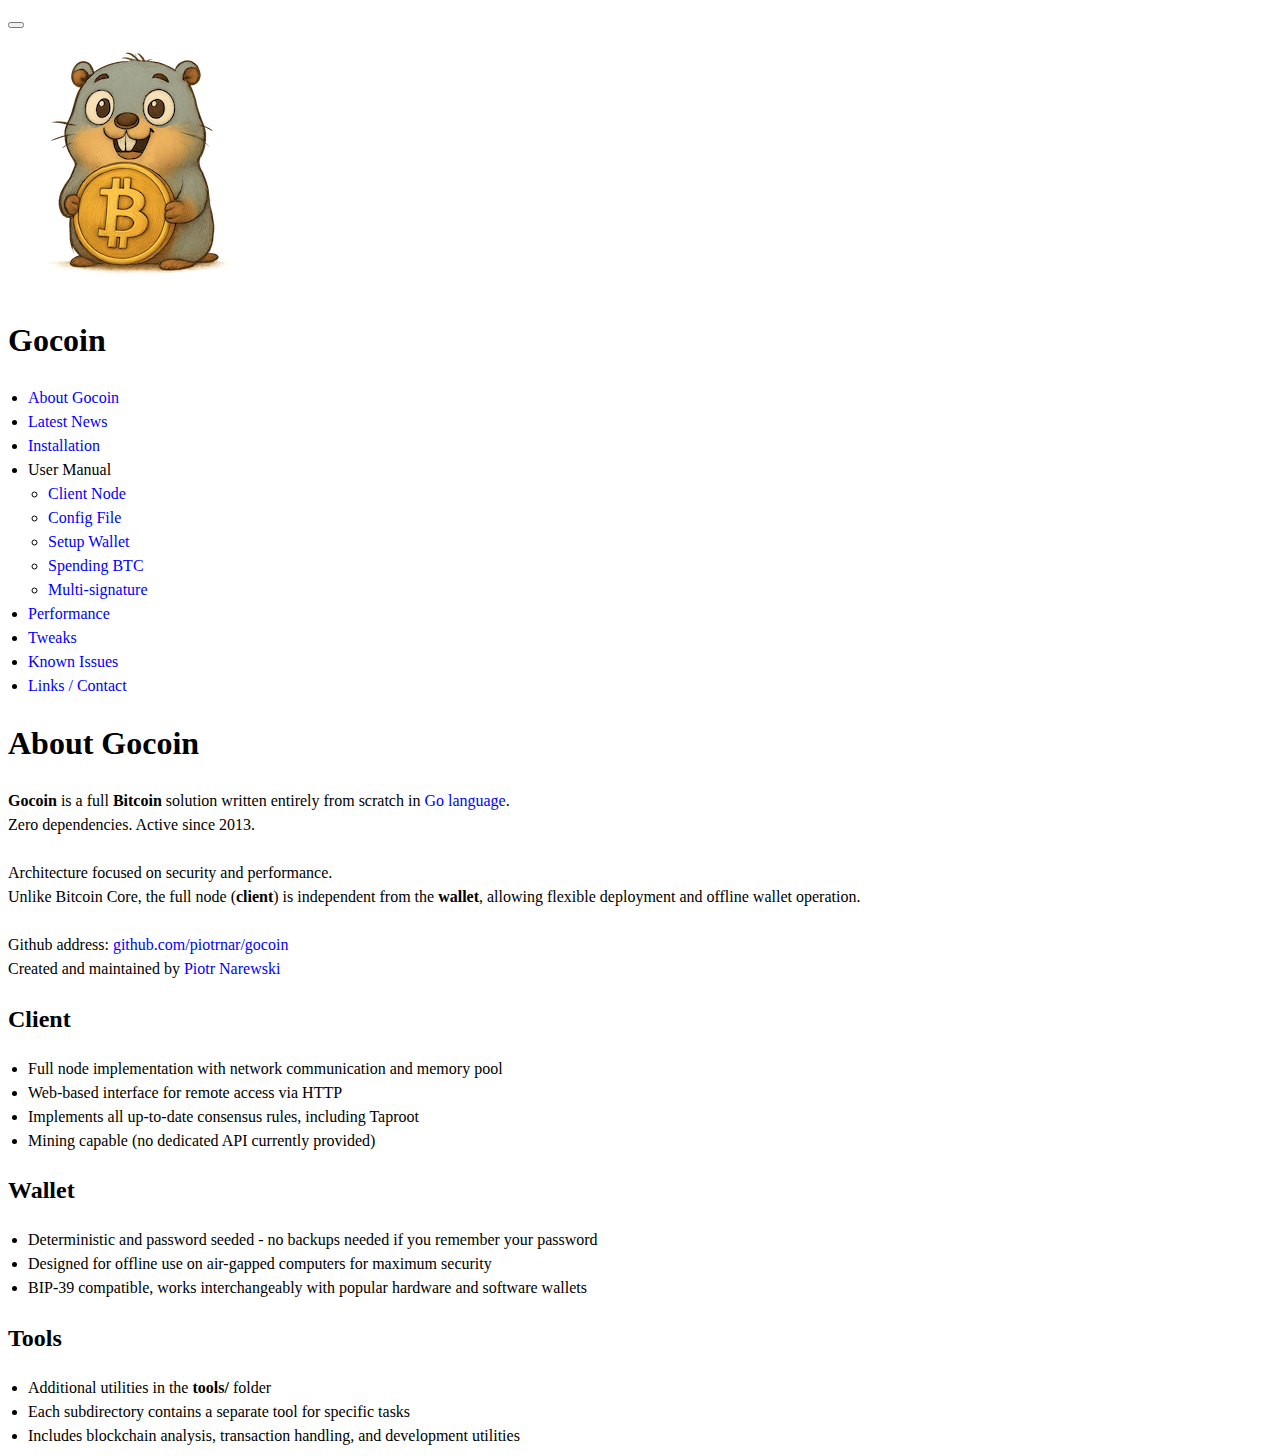
<file: index.html>
<!DOCTYPE html>
<html lang="en">
<head>
    <meta charset="UTF-8">
    <meta name="viewport" content="width=device-width, initial-scale=1.0">
    <title>Gocoin - Bitcoin Full Node in Go</title>
    <link rel="icon" type="image/x-icon" href="favicon.ico">
    <link rel="stylesheet" href="style.css">
    <style>
        /* Additional styles for iframe mode */
        .content-frame {
            display: none;
            width: 100%;
            height: 100%;
            min-height: 100vh;
            border: none;
            background: white;
        }
        
        .content-frame.active {
            display: block;
        }
        
        /* Adjust for iframe mode - add padding like server mode */
        body.iframe-mode {
            background: white !important; /* Make body white */
        }
        
        body.iframe-mode .main-content {
            min-height: 100vh;
            background: white !important; /* Remove the darker background */
        }
        
        body.iframe-mode .content-wrapper {
            padding: 40px 60px;
            min-height: 100vh;
            background: white !important; /* Match iframe background */
            box-shadow: none !important; /* Remove shadow to blend in */
        }
        
        body.iframe-mode .content-frame {
            background: white !important; /* Make iframe background white */
        }
        
        /* Inject white background into iframe content */
        body.iframe-mode .content-frame {
            background: white !important;
        }
        
        /* Responsive padding for iframe mode */
        @media (max-width: 1024px) {
            body.iframe-mode .content-wrapper {
                padding: 30px 40px;
            }
        }
        
        @media (max-width: 768px) {
            body.iframe-mode .content-wrapper {
                padding: 80px 20px 30px;
            }
        }
        
        @media (max-width: 480px) {
            body.iframe-mode .content-wrapper {
                padding: 70px 15px 20px;
            }
        }
        
        /* Ajax content styles */
        #ajaxContent {
            display: none;
        }
        
        body.ajax-mode #ajaxContent {
            display: block;
        }
        
        body.ajax-mode .content-frame {
            display: none !important;
        }
        
        /* Prevent sidebar scroll jump */
        .sidebar {
            scroll-behavior: auto; /* Disable smooth scrolling that might cause jumps */
        }
    </style>
</head>
<body>
    <!-- Mobile menu toggle -->
    <button class="mobile-menu-toggle" id="menuToggle" aria-label="Toggle menu">
        <span></span>
        <span></span>
        <span></span>
    </button>

    <!-- Sidebar Navigation -->
    <nav class="sidebar" id="sidebar">
        <div class="logo-container">
            <a href="#" onclick="loadPage('index'); return false;">
                <img src="logo.png" alt="Gocoin Logo" class="logo">
            </a>
            <h1 class="site-title">Gocoin</h1>
        </div>
        
        <ul class="nav-menu">
            <li><a href="#" onclick="loadPage('index'); return false;" data-page="index" class="nav-link active">About Gocoin</a></li>
            <li><a href="#" onclick="loadPage('news'); return false;" data-page="news" class="nav-link">Latest News</a></li>
            <li><a href="#" onclick="loadPage('installation'); return false;" data-page="installation" class="nav-link">Installation</a></li>
            <li class="nav-section">
                <span class="section-title">User Manual</span>
                <ul class="sub-menu">
                    <li><a href="#" onclick="loadPage('manual_client'); return false;" data-page="manual_client" class="nav-link">Client Node</a></li>
                    <li><a href="#" onclick="loadPage('manual_config'); return false;" data-page="manual_config" class="nav-link">Config File</a></li>
                    <li><a href="#" onclick="loadPage('manual_wallet'); return false;" data-page="manual_wallet" class="nav-link">Setup Wallet</a></li>
                    <li><a href="#" onclick="loadPage('manual_spending'); return false;" data-page="manual_spending" class="nav-link">Spending BTC</a></li>
                    <li><a href="#" onclick="loadPage('manual_multisig'); return false;" data-page="manual_multisig" class="nav-link">Multi-signature</a></li>
                </ul>
            </li>
            <li><a href="#" onclick="loadPage('performance'); return false;" data-page="performance" class="nav-link">Performance</a></li>
            <li><a href="#" onclick="loadPage('tweaks'); return false;" data-page="tweaks" class="nav-link">Tweaks</a></li>
            <li><a href="#" onclick="loadPage('issues'); return false;" data-page="issues" class="nav-link">Known Issues</a></li>
            <li><a href="#" onclick="loadPage('links'); return false;" data-page="links" class="nav-link">Links / Contact</a></li>
        </ul>
    </nav>

    <!-- Main Content Area -->
    <main class="main-content" id="mainContent">
        <div class="content-wrapper" id="contentWrapper">
            <!-- Iframes for local viewing -->
            <iframe class="content-frame active" id="frame-index" src="gocoin_index.html"></iframe>
            <iframe class="content-frame" id="frame-news"></iframe>
            <iframe class="content-frame" id="frame-installation"></iframe>
            <iframe class="content-frame" id="frame-manual_client"></iframe>
            <iframe class="content-frame" id="frame-manual_config"></iframe>
            <iframe class="content-frame" id="frame-manual_wallet"></iframe>
            <iframe class="content-frame" id="frame-manual_spending"></iframe>
            <iframe class="content-frame" id="frame-manual_multisig"></iframe>
            <iframe class="content-frame" id="frame-performance"></iframe>
            <iframe class="content-frame" id="frame-tweaks"></iframe>
            <iframe class="content-frame" id="frame-issues"></iframe>
            <iframe class="content-frame" id="frame-links"></iframe>
            
            <!-- Ajax content container (for server mode) -->
            <div id="ajaxContent">
                <div class="loading">Loading...</div>
            </div>
        </div>
    </main>

    <script>
        // Detect if we're running on a server or locally
        const isLocal = window.location.protocol === 'file:';
        let currentPage = 'index';
        let sidebarScrollPosition = 0;

        // Initialize on page load
        document.addEventListener('DOMContentLoaded', function() {
            // Set mode
            if (isLocal) {
                document.body.classList.add('iframe-mode');
                console.log('Running in local mode (iframes)');
                
                // Inject white background into initial iframe
                const initialFrame = document.getElementById('frame-index');
                if (initialFrame) {
                    initialFrame.onload = function() {
                        try {
                            const iframeDoc = initialFrame.contentDocument || initialFrame.contentWindow.document;
                            const style = iframeDoc.createElement('style');
                            style.textContent = 'body { background: white !important; }';
                            iframeDoc.head.appendChild(style);
                        } catch(e) {
                            console.log('Could not inject style into initial iframe:', e);
                        }
                    };
                    // Trigger if already loaded
                    if (initialFrame.contentDocument && initialFrame.contentDocument.readyState === 'complete') {
                        initialFrame.onload();
                    }
                }
            } else {
                document.body.classList.add('ajax-mode');
                console.log('Running in server mode (AJAX)');
                
                // Load initial page from URL if on server
                const urlPage = getPageFromURL();
                if (urlPage && urlPage !== 'index') {
                    loadPage(urlPage);
                } else {
                    loadPage('index');
                }
            }
            
            initMobileMenu();
            
            // Track sidebar scroll position
            const sidebar = document.getElementById('sidebar');
            if (sidebar) {
                sidebar.addEventListener('scroll', function() {
                    sidebarScrollPosition = sidebar.scrollTop;
                });
            }
        });

        // Get page name from URL (for server mode)
        function getPageFromURL() {
            const urlParams = new URLSearchParams(window.location.search);
            const pageParam = urlParams.get('id');
            if (pageParam) return pageParam;
            
            const path = window.location.pathname;
            const match = path.match(/\/([a-zA-Z_]+)\/?$/);
            if (match && match[1] !== 'page' && match[1] !== 'index.html') {
                return match[1];
            }
            
            return '';
        }

        // Load page - works in both modes
        function loadPage(pageName) {
            if (!pageName) pageName = 'index';
            currentPage = pageName;
            
            console.log('Loading page:', pageName);
            
            // Save current sidebar scroll position
            const sidebar = document.getElementById('sidebar');
            if (sidebar) {
                sidebarScrollPosition = sidebar.scrollTop;
            }
            
            // Update active menu state
            const navLinks = document.querySelectorAll('.nav-link');
            navLinks.forEach(link => {
                if (link.getAttribute('data-page') === pageName) {
                    link.classList.add('active');
                } else {
                    link.classList.remove('active');
                }
            });
            
            if (isLocal) {
                // Local mode: Use iframes
                loadPageIframe(pageName);
            } else {
                // Server mode: Use AJAX
                loadPageAjax(pageName);
            }
            
            // Restore sidebar scroll position after a brief delay
            setTimeout(function() {
                if (sidebar) {
                    sidebar.scrollTop = sidebarScrollPosition;
                }
            }, 50);
            
            // Close mobile menu if open
            closeMobileMenu();
            
            return false;
        }

        // Load page using iframe (local mode)
        function loadPageIframe(pageName) {
            const frames = document.querySelectorAll('.content-frame');
            frames.forEach(frame => {
                frame.classList.remove('active');
            });
            
            const targetFrame = document.getElementById('frame-' + pageName);
            if (targetFrame) {
                // Load iframe if not yet loaded
                if (!targetFrame.src || targetFrame.src === '' || targetFrame.src === window.location.href) {
                    targetFrame.src = 'gocoin_' + pageName + '.html';
                    
                    // Inject white background style when iframe loads
                    targetFrame.onload = function() {
                        try {
                            const iframeDoc = targetFrame.contentDocument || targetFrame.contentWindow.document;
                            const style = iframeDoc.createElement('style');
                            style.textContent = 'body { background: white !important; }';
                            iframeDoc.head.appendChild(style);
                        } catch(e) {
                            console.log('Could not inject style into iframe:', e);
                        }
                    };
                }
                targetFrame.classList.add('active');
            }
        }

        // Load page using AJAX (server mode)
        function loadPageAjax(pageName) {
            const contentDiv = document.getElementById('ajaxContent');
            const sidebar = document.getElementById('sidebar');
            
            // Save scroll position before loading
            const savedScrollPosition = sidebar ? sidebar.scrollTop : 0;
            
            contentDiv.innerHTML = '<div class="loading">Loading...</div>';
            contentDiv.style.opacity = '0.5';
            
            const filename = 'gocoin_' + pageName + '.html';
            
            // Use XMLHttpRequest for better compatibility
            const xhr = new XMLHttpRequest();
            xhr.open('GET', filename, true);
            
            xhr.onload = function() {
                if (xhr.status === 200) {
                    // Extract body content
                    const parser = new DOMParser();
                    const doc = parser.parseFromString(xhr.responseText, 'text/html');
                    const body = doc.querySelector('body');
                    
                    if (body) {
                        contentDiv.innerHTML = body.innerHTML;
                        contentDiv.style.opacity = '1';
                        
                        // Update external links
                        setTimeout(updateExternalLinks, 100);
                        
                        // Restore sidebar scroll position
                        if (sidebar) {
                            sidebar.scrollTop = savedScrollPosition;
                        }
                        
                        // Update URL without reload
                        if (window.history && window.history.pushState) {
                            window.history.pushState({page: pageName}, '', pageName);
                        }
                        
                        // Scroll main content to top (not sidebar!)
                        const mainContent = document.getElementById('mainContent');
                        if (mainContent) {
                            mainContent.scrollTop = 0;
                        }
                    }
                } else {
                    contentDiv.innerHTML = '<div style="padding: 40px;"><h2>Page Not Found</h2><p>Could not load the requested page.</p></div>';
                    contentDiv.style.opacity = '1';
                    
                    // Restore sidebar scroll position even on error
                    if (sidebar) {
                        sidebar.scrollTop = savedScrollPosition;
                    }
                }
            };
            
            xhr.onerror = function() {
                contentDiv.innerHTML = '<div style="padding: 40px;"><h2>Error</h2><p>Failed to load the page.</p></div>';
                contentDiv.style.opacity = '1';
                
                // Restore sidebar scroll position even on error
                if (sidebar) {
                    sidebar.scrollTop = savedScrollPosition;
                }
            };
            
            xhr.send();
        }

        // Update external links to open in new tabs
        function updateExternalLinks() {
            const links = document.querySelectorAll('#ajaxContent a');
            links.forEach(link => {
                const href = link.getAttribute('href');
                if (href && (href.startsWith('http://') || href.startsWith('https://'))) {
                    link.setAttribute('target', '_blank');
                    link.setAttribute('rel', 'noopener noreferrer');
                }
            });
        }

        // Mobile menu functionality
        function initMobileMenu() {
            const menuToggle = document.getElementById('menuToggle');
            const sidebar = document.getElementById('sidebar');
            const mainContent = document.getElementById('mainContent');
            
            if (menuToggle) {
                menuToggle.addEventListener('click', function() {
                    this.classList.toggle('active');
                    sidebar.classList.toggle('active');
                });
            }
            
            if (mainContent) {
                mainContent.addEventListener('click', function(e) {
                    // Don't close if clicking on content links
                    if (e.target.tagName !== 'A' && sidebar.classList.contains('active')) {
                        closeMobileMenu();
                    }
                });
            }
        }

        function closeMobileMenu() {
            const menuToggle = document.getElementById('menuToggle');
            const sidebar = document.getElementById('sidebar');
            
            if (menuToggle) menuToggle.classList.remove('active');
            if (sidebar) sidebar.classList.remove('active');
        }

        // Handle browser back/forward buttons (server mode only)
        if (!isLocal) {
            window.addEventListener('popstate', function(e) {
                const page = getPageFromURL() || 'index';
                loadPage(page);
            });
        }
    </script>
</body>
</html>
</file>
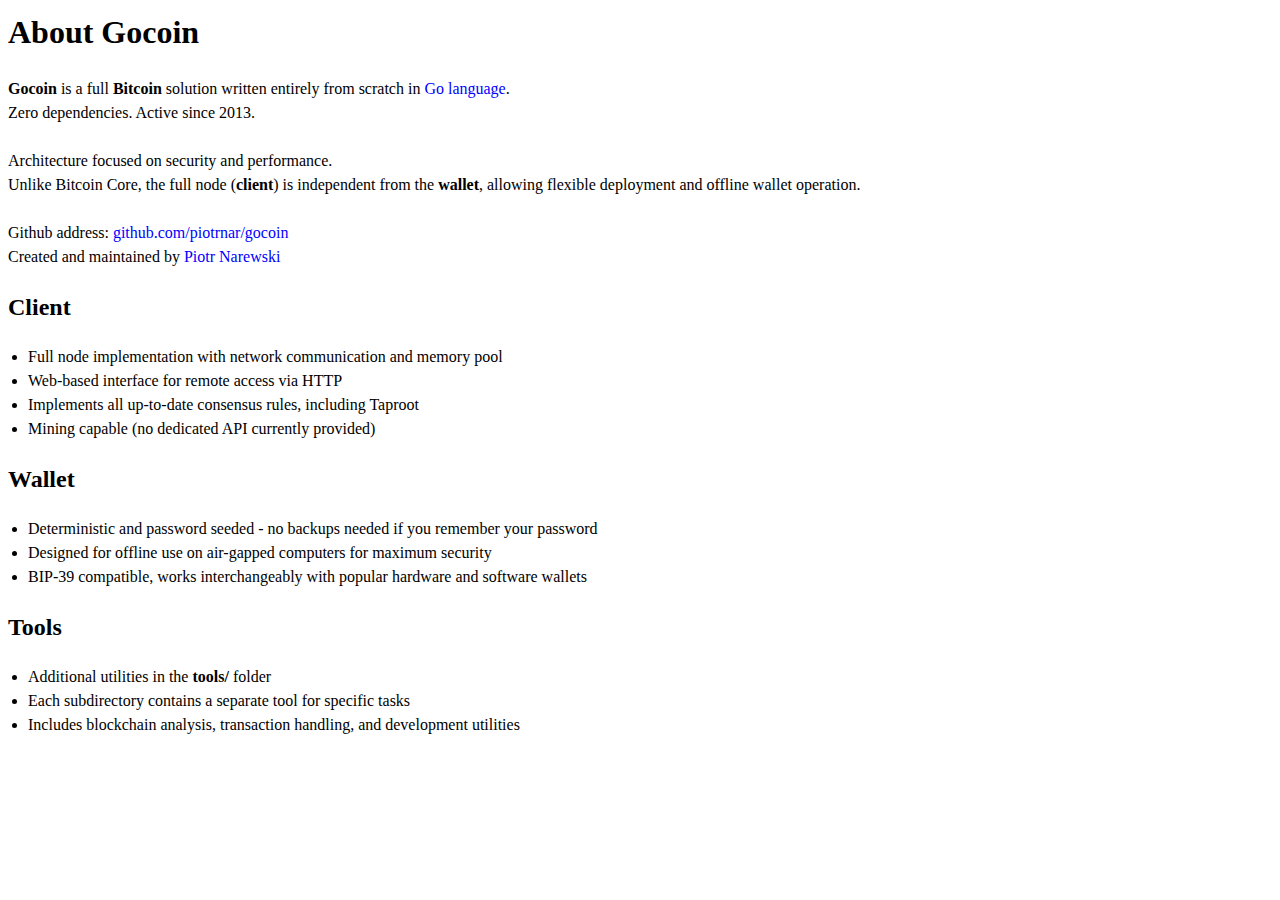
<file: gocoin_about.html>
<html>
<head>
<link rel="stylesheet" href="style.css" type="text/css">
</head>
<body>
<h1>About Gocoin</h1>
<b>Gocoin</b> is a full <b>Bitcoin</b> solution written entirely from scratch in <a href="http://golang.org/" target="_blank">Go language</a>.<br>
Zero dependencies. Active since 2013.<br>
<br>
Architecture focused on security and performance.<br>
Unlike Bitcoin Core, the full node (<b>client</b>) is independent from the <b>wallet</b>,
allowing flexible deployment and offline wallet operation.<br>
<br>
Github address: <a href="https://github.com/piotrnar/gocoin" target="_blank">github.com/piotrnar/gocoin</a><br>
Created and maintained by <a href="https://github.com/piotrnar" target="_blank">Piotr Narewski</a><br>

<div class="components-container">
	<div class="component-box">
		<h2>Client</h2>
		<ul>
		<li>Full node implementation with network communication and memory pool
		<li>Web-based interface for remote access via HTTP
		<li>Implements all up-to-date consensus rules, including Taproot
		<li>Mining capable (no dedicated API currently provided)
		</ul>
	</div>

	<div class="component-box">
		<h2>Wallet</h2>
		<ul>
		<li>Deterministic and password seeded - no backups needed if you remember your password
		<li>Designed for offline use on air-gapped computers for maximum security
		<li>BIP-39 compatible, works interchangeably with popular hardware and software wallets
		</ul>
	</div>

	<div class="component-box">
		<h2>Tools</h2>
		<ul>
		<li>Additional utilities in the <b>tools/</b> folder
		<li>Each subdirectory contains a separate tool for specific tasks
		<li>Includes blockchain analysis, transaction handling, and development utilities
		</ul>
	</div>
</div>

</body>
</html>
</file>
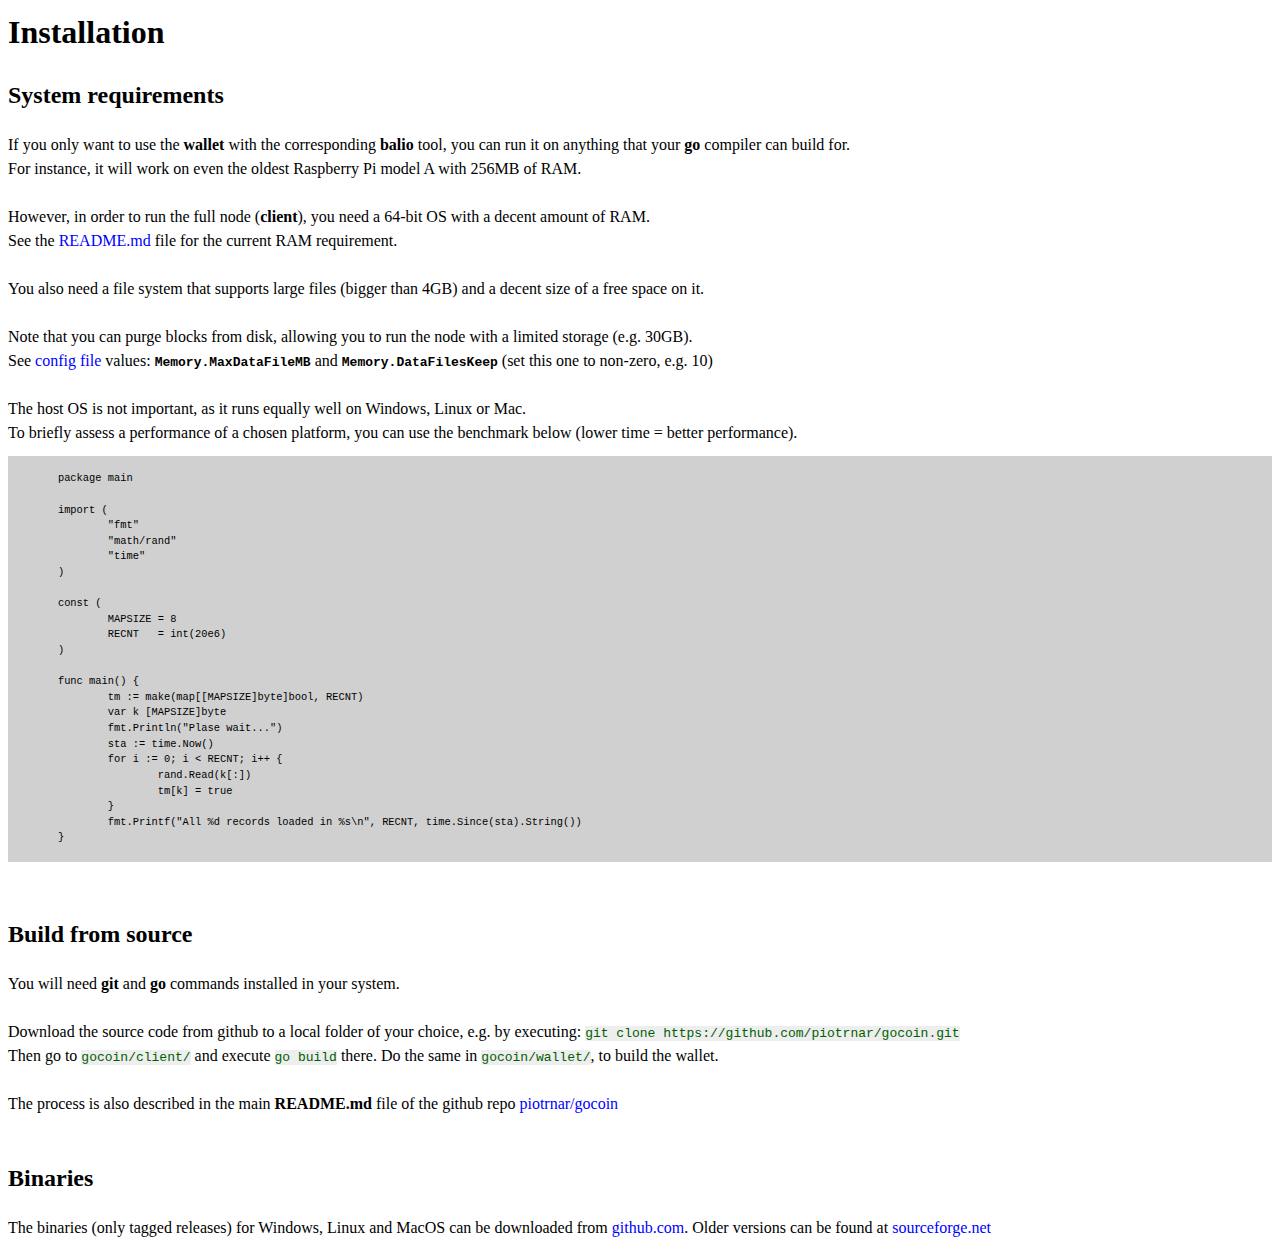
<file: gocoin_installation.html>
<html>
<head>
<link rel="stylesheet" href="style.css" type="text/css">
</head>
<body>
<h1>Installation</h1>
<h2>System requirements</h2>

If you only want to use the <b>wallet</b> with the corresponding <b>balio</b> tool,
you can run it on anything that your <b>go</b> compiler can build for.<br>
For instance, it will work on even the oldest Raspberry Pi model A with 256MB of RAM.
<br><br>

However, in order to run the full node (<b>client</b>), you need a 64-bit OS with a decent amount of RAM.<br>
See the <a href="https://github.com/piotrnar/gocoin/blob/master/README.md#hardware" target="_blank">README.md</a> file
for the current RAM requirement.<br>
<br>
You also need a file system that supports large files (bigger than 4GB) and a decent size of a free space on it.<br>
<br>
Note that you can purge blocks from disk, allowing you to run the node with a limited storage (e.g. 30GB).<br>
See <a href="gocoin_manual_config.html">config file</a> values:
<span class="cfg_name">Memory.MaxDataFileMB</span> and <span class="cfg_name">Memory.DataFilesKeep</span> (set this one to non-zero, e.g. 10)<br>
<br>
The host OS is not important, as it runs equally well on Windows, Linux or Mac.<br>
To briefly assess a performance of a chosen platform, you can use the benchmark below (lower time = better performance).<br>
<pre>

	package main

	import (
		"fmt"
		"math/rand"
		"time"
	)

	const (
		MAPSIZE = 8
		RECNT   = int(20e6)
	)

	func main() {
		tm := make(map[[MAPSIZE]byte]bool, RECNT)
		var k [MAPSIZE]byte
		fmt.Println("Plase wait...")
		sta := time.Now()
		for i := 0; i < RECNT; i++ {
			rand.Read(k[:])
			tm[k] = true
		}
		fmt.Printf("All %d records loaded in %s\n", RECNT, time.Since(sta).String())
	}

</pre>
<br>
<h2>Build from source</h2>

You will need <b>git</b> and <b>go</b> commands installed in your system.<br>
<br>
Download the source code from github to a local folder of your choice, e.g. by executing:
<code>git clone https://github.com/piotrnar/gocoin.git</code>
<br>
Then go to <code>gocoin/client/</code> and execute <code>go build</code> there.
Do the same in <code>gocoin/wallet/</code>, to build the wallet. <br>
<br>

The process is also described in the main <b>README.md</b> file of the github repo
<a target="_blank" href="https://github.com/piotrnar/gocoin">piotrnar/gocoin</a><br>
<br>

<h2>Binaries</h2>
The binaries (only tagged releases) for Windows, Linux and MacOS can be downloaded from
<a target="_blank" href="https://github.com/piotrnar/gocoin/releases">github.com</a>.
Older versions can be found at
<a target="_blank" href="https://sourceforge.net/projects/gocoin/files/?source=directory">sourceforge.net</a>
</body>
</html>
</file>
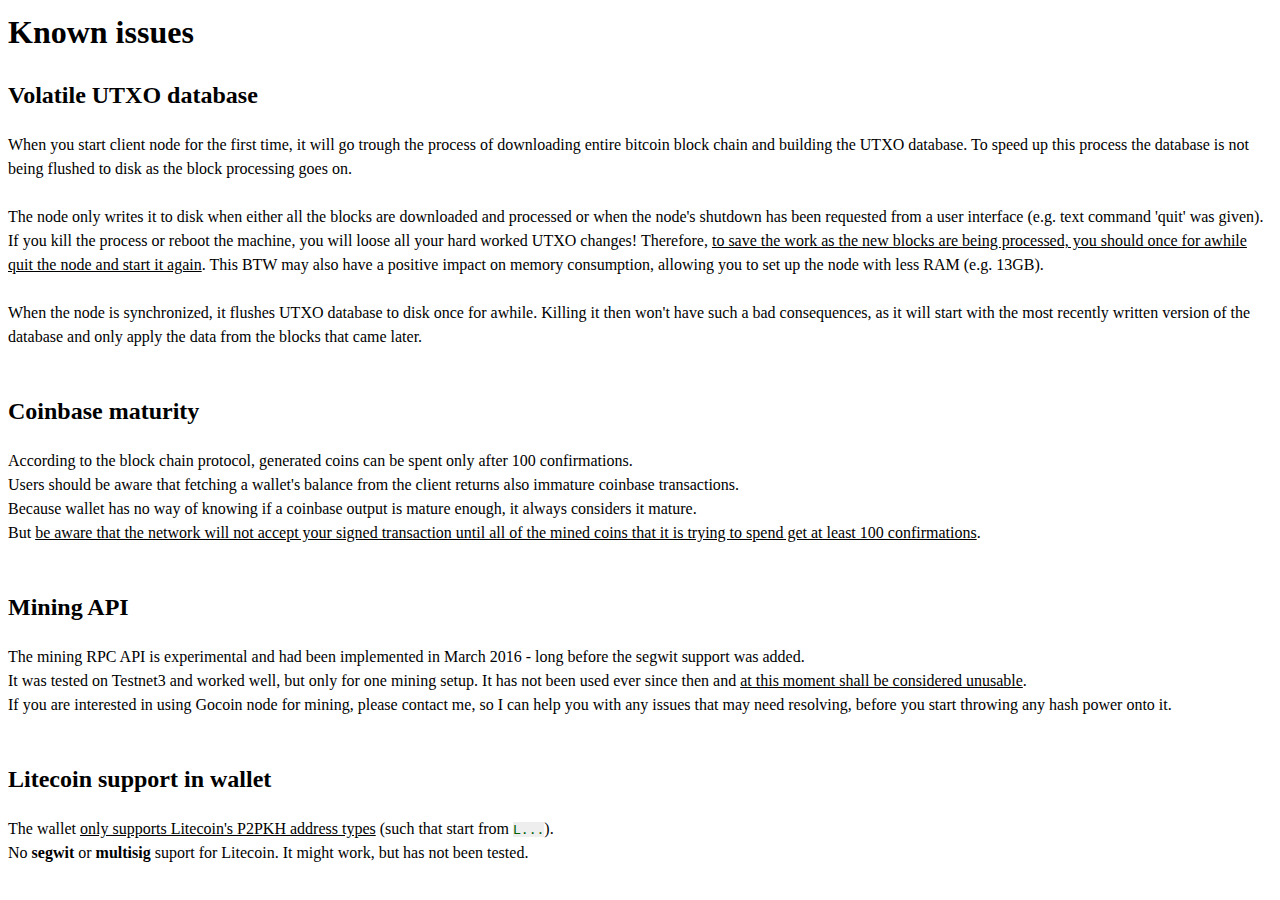
<file: gocoin_issues.html>
<html>
<head>
<link rel="stylesheet" href="style.css" type="text/css">
</head>
<body>
<h1>Known issues</h1>

<h2>Volatile UTXO database</h2>

When you start client node for the first time, it will go trough the process of downloading entire bitcoin
block chain and building the UTXO database.
To speed up this process the database is not being flushed to disk as the block processing goes on.<br>
<br>
The node only writes it to disk when either all the blocks are downloaded and processed or when the node's shutdown has
been requested from a user interface (e.g. text command 'quit' was given).
If you kill the process or reboot the machine, you will loose all your hard worked UTXO changes!
Therefore, <u>to save the work as the new blocks are being processed, you should once for awhile quit the node and start it again</u>.
This BTW may also have a positive impact on memory consumption, allowing you to set up the node with less RAM (e.g. 13GB).<br>
<br>
When the node is synchronized, it flushes UTXO database to disk once for awhile.
Killing it then won't have such a bad consequences, as it will start with the most recently written version of the database
and only apply the data from the blocks that came later.<br>
<br>

<h2>Coinbase maturity</h2>
According to the block chain protocol, generated coins can be spent only after 100 confirmations.<br>
Users should be aware that fetching a wallet's balance from the client returns&nbsp;also&nbsp;immature coinbase transactions.<br>
Because wallet has no way of knowing if a coinbase output is mature enough, it always considers it mature.<br>
But <u>be aware that the network will not accept your signed transaction until all of the mined coins that it is trying to spend
get at least 100 confirmations</u>.<br>
<br>
<!--
<h2>Node becoming non-responsive</h2>
It has been observed on one system (AMD Ryzen 1800X CPU, Windows OS) that the client node would
become unresponsive after a random time of being online.
While being non-responsive, the client process seemed to be fully consuming one of the CPU threads (cores).
On that specific platform, this would averagely happen about every three days, although sometimes it was hours, other times a week.<br>
<br>
It does not affect the OS stability and the client node can be easily killed and restarted upon an occurrence of such a malfunction.<br>
<br>
The nature of this problem is not completely clear, although it seems to have something to do
with the computer's clock being updated.<br>
Therefore, <u>the solution for this problem is to turn off internet time sync</u> in the OS, for the time of running the node.<br>
<br>
-->
<h2>Mining API</h2>
The mining RPC API is experimental and had been implemented in March 2016 - long before the segwit support was added.<br>
It was tested on Testnet3 and worked well, but only for one mining setup.
It has not been used ever since then and <u>at this moment shall be considered unusable</u>.<br>
If you are interested in using Gocoin node for mining, please contact me, so I can help you with any issues that may need resolving,
before you start throwing any hash power onto it.<br>
<br>

<h2>Litecoin support in wallet</h2>
The wallet <u>only supports Litecoin's P2PKH address types</u> (such that start from <code>L...</code>).<br>
No <b>segwit</b> or <b>multisig</b> suport for Litecoin. It might work, but has not been tested.<br>
<br>
</body>
</html>
</file>
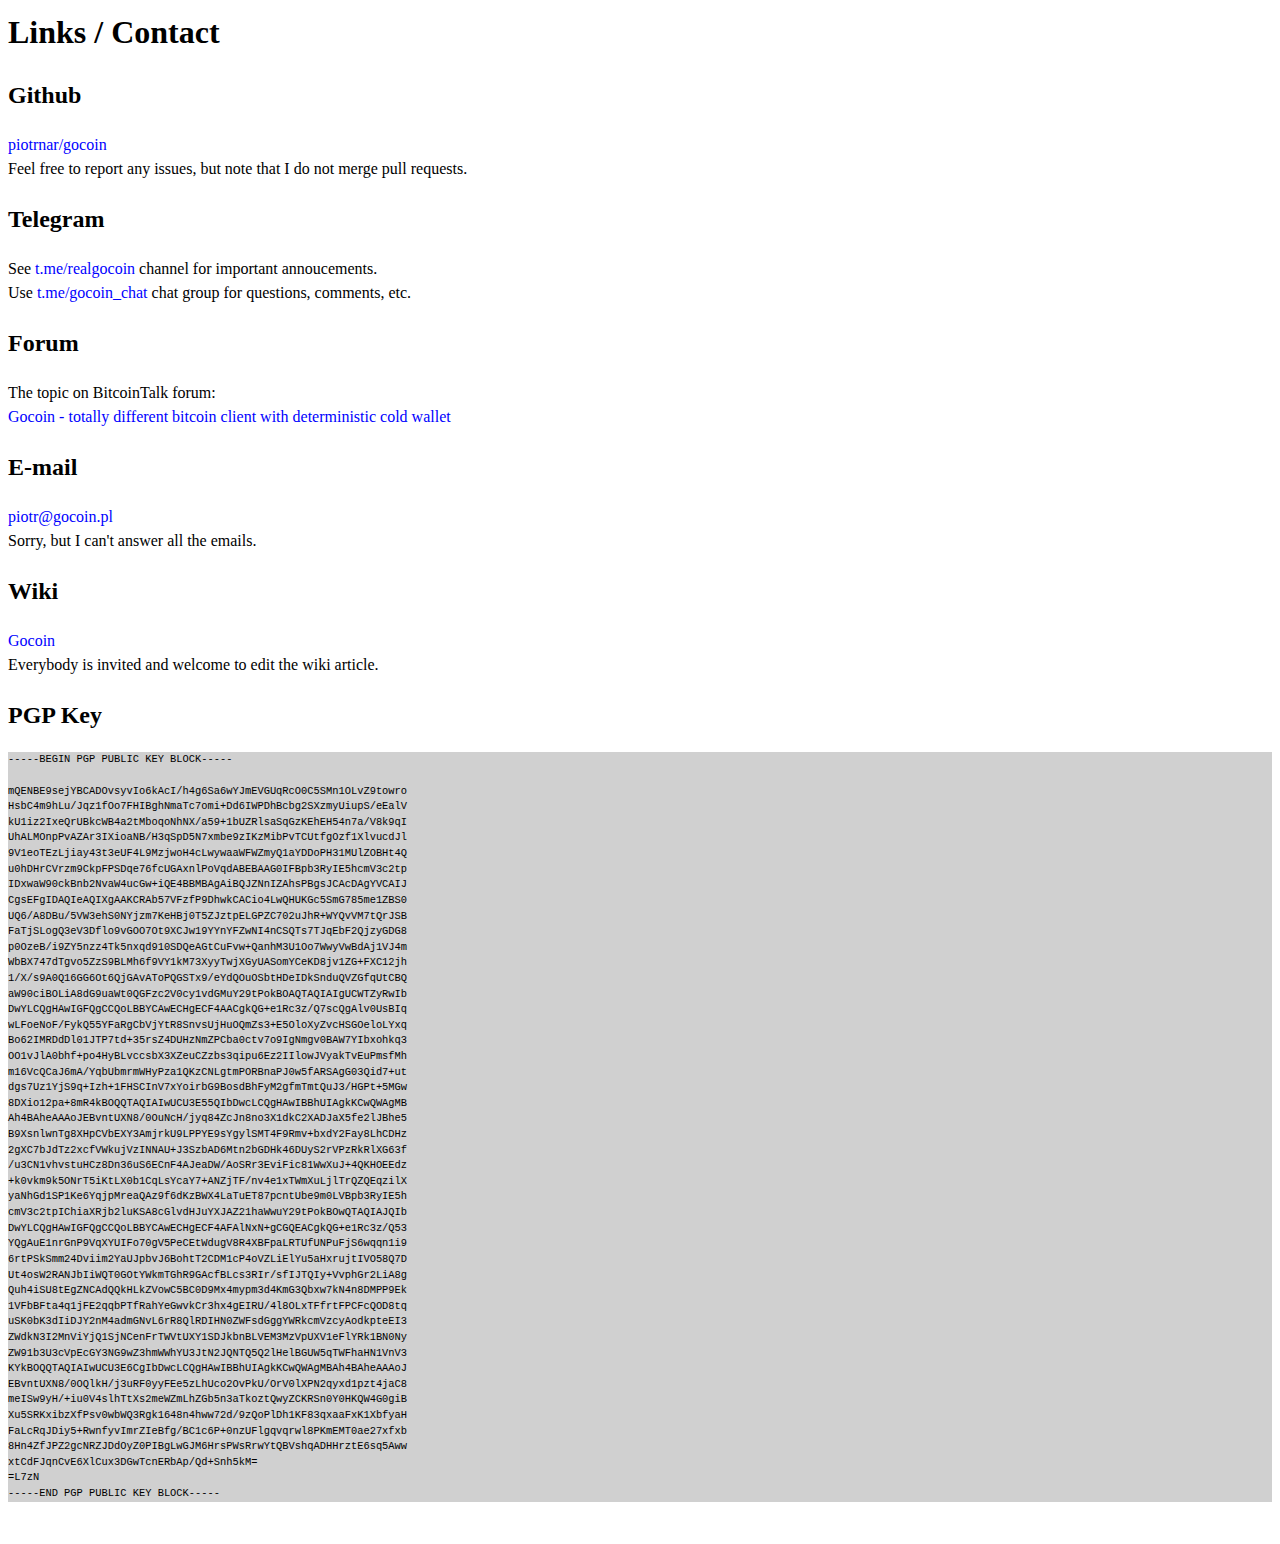
<file: gocoin_links.html>
<html>
<head>
<link rel="stylesheet" href="style.css" type="text/css">
</head>
<body>
<h1>Links / Contact</h1>
<h2>Github</h2>
<a target="_blank" href="https://github.com/piotrnar/gocoin">piotrnar/gocoin</a><br>
Feel free to report any issues, but note that I do not merge pull requests.
<br>

<h2>Telegram</h2>
See <a href="https://t.me/realgocoin">t.me/realgocoin</a> channel for important annoucements.<br>
Use <a href="https://t.me/gocoin_chat">t.me/gocoin_chat</a> chat group for questions, comments, etc.
<br>

<h2>Forum</h2>
The topic on BitcoinTalk forum:<br>
<a target="_blank" href="https://bitcointalk.org/index.php?topic=199306">Gocoin - totally different bitcoin client with deterministic cold wallet</a>


<br>

<h2>E-mail</h2>
<a href="mailto:piotr@gocoin.pl">piotr@gocoin.pl</a><br>
Sorry, but I can't answer all the emails.
<br>

<h2>Wiki</h2>
<a target="_blank" href="https://en.bitcoin.it/wiki/Gocoin" >Gocoin</a><br>
Everybody is invited and welcome to edit the wiki article.

<br>

<h2>PGP Key</h2>
<pre>
-----BEGIN PGP PUBLIC KEY BLOCK-----

mQENBE9sejYBCADOvsyvIo6kAcI/h4g6Sa6wYJmEVGUqRcO0C5SMn1OLvZ9towro
HsbC4m9hLu/Jqz1fOo7FHIBghNmaTc7omi+Dd6IWPDhBcbg2SXzmyUiupS/eEalV
kU1iz2IxeQrUBkcWB4a2tMboqoNhNX/a59+1bUZRlsaSqGzKEhEH54n7a/V8k9qI
UhALMOnpPvAZAr3IXioaNB/H3qSpD5N7xmbe9zIKzMibPvTCUtfgOzf1XlvucdJl
9V1eoTEzLjiay43t3eUF4L9MzjwoH4cLwywaaWFWZmyQ1aYDDoPH31MUlZOBHt4Q
u0hDHrCVrzm9CkpFPSDqe76fcUGAxnlPoVqdABEBAAG0IFBpb3RyIE5hcmV3c2tp
IDxwaW90ckBnb2NvaW4ucGw+iQE4BBMBAgAiBQJZNnIZAhsPBgsJCAcDAgYVCAIJ
CgsEFgIDAQIeAQIXgAAKCRAb57VFzfP9DhwkCACio4LwQHUKGc5SmG785me1ZBS0
UQ6/A8DBu/5VW3ehS0NYjzm7KeHBj0T5ZJztpELGPZC702uJhR+WYQvVM7tQrJSB
FaTjSLogQ3eV3Dflo9vGOO7Ot9XCJw19YYnYFZwNI4nCSQTs7TJqEbF2QjzyGDG8
p0OzeB/i9ZY5nzz4Tk5nxqd910SDQeAGtCuFvw+QanhM3U1Oo7WwyVwBdAj1VJ4m
WbBX747dTgvo5ZzS9BLMh6f9VY1kM73XyyTwjXGyUASomYCeKD8jv1ZG+FXC12jh
1/X/s9A0Q16GG6Ot6QjGAvAToPQGSTx9/eYdQOuOSbtHDeIDkSnduQVZGfqUtCBQ
aW90ciBOLiA8dG9uaWt0QGFzc2V0cy1vdGMuY29tPokBOAQTAQIAIgUCWTZyRwIb
DwYLCQgHAwIGFQgCCQoLBBYCAwECHgECF4AACgkQG+e1Rc3z/Q7scQgAlv0UsBIq
wLFoeNoF/FykQ55YFaRgCbVjYtR8SnvsUjHuOQmZs3+E5OloXyZvcHSGOeloLYxq
Bo62IMRDdDl01JTP7td+35rsZ4DUHzNmZPCba0ctv7o9IgNmgv0BAW7YIbxohkq3
OO1vJlA0bhf+po4HyBLvccsbX3XZeuCZzbs3qipu6Ez2IIlowJVyakTvEuPmsfMh
m16VcQCaJ6mA/YqbUbmrmWHyPza1QKzCNLgtmPORBnaPJ0w5fARSAgG03Qid7+ut
dgs7Uz1YjS9q+Izh+1FHSCInV7xYoirbG9BosdBhFyM2gfmTmtQuJ3/HGPt+5MGw
8DXio12pa+8mR4kBOQQTAQIAIwUCU3E55QIbDwcLCQgHAwIBBhUIAgkKCwQWAgMB
Ah4BAheAAAoJEBvntUXN8/0OuNcH/jyq84ZcJn8no3X1dkC2XADJaX5fe2lJBhe5
B9XsnlwnTg8XHpCVbEXY3AmjrkU9LPPYE9sYgylSMT4F9Rmv+bxdY2Fay8LhCDHz
2gXC7bJdTz2xcfVWkujVzINNAU+J3SzbAD6Mtn2bGDHk46DUyS2rVPzRkRlXG63f
/u3CN1vhvstuHCz8Dn36uS6ECnF4AJeaDW/AoSRr3EviFic81WwXuJ+4QKHOEEdz
+k0vkm9k5ONrT5iKtLX0b1CqLsYcaY7+ANZjTF/nv4e1xTWmXuLjlTrQZQEqzilX
yaNhGd1SP1Ke6YqjpMreaQAz9f6dKzBWX4LaTuET87pcntUbe9m0LVBpb3RyIE5h
cmV3c2tpIChiaXRjb2luKSA8cGlvdHJuYXJAZ21haWwuY29tPokBOwQTAQIAJQIb
DwYLCQgHAwIGFQgCCQoLBBYCAwECHgECF4AFAlNxN+gCGQEACgkQG+e1Rc3z/Q53
YQgAuE1nrGnP9VqXYUIFo70gV5PeCEtWdugV8R4XBFpaLRTUfUNPuFjS6wqqn1i9
6rtPSkSmm24Dviim2YaUJpbvJ6BohtT2CDM1cP4oVZLiElYu5aHxrujtIVO58Q7D
Ut4osW2RANJbIiWQT0GOtYWkmTGhR9GAcfBLcs3RIr/sfIJTQIy+VvphGr2LiA8g
Quh4iSU8tEgZNCAdQQkHLkZVowC5BC0D9Mx4mypm3d4KmG3Qbxw7kN4n8DMPP9Ek
1VFbBFta4q1jFE2qqbPTfRahYeGwvkCr3hx4gEIRU/4l8OLxTFfrtFPCFcQOD8tq
uSK0bK3dIiDJY2nM4admGNvL6rR8QlRDIHN0ZWFsdGggYWRkcmVzcyAodkpteEI3
ZWdkN3I2MnViYjQ1SjNCenFrTWVtUXY1SDJkbnBLVEM3MzVpUXV1eFlYRk1BN0Ny
ZW91b3U3cVpEcGY3NG9wZ3hmWWhYU3JtN2JQNTQ5Q2lHelBGUW5qTWFhaHN1VnV3
KYkBOQQTAQIAIwUCU3E6CgIbDwcLCQgHAwIBBhUIAgkKCwQWAgMBAh4BAheAAAoJ
EBvntUXN8/0OQlkH/j3uRF0yyFEe5zLhUco2OvPkU/OrV0lXPN2qyxd1pzt4jaC8
meISw9yH/+iu0V4slhTtXs2meWZmLhZGb5n3aTkoztQwyZCKRSn0Y0HKQW4G0giB
Xu5SRKxibzXfPsv0wbWQ3Rgk1648n4hww72d/9zQoPlDh1KF83qxaaFxK1XbfyaH
FaLcRqJDiy5+RwnfyvImrZIeBfg/BC1c6P+0nzUFlgqvqrwl8PKmEMT0ae27xfxb
8Hn4ZfJPZ2gcNRZJDdOyZ0PIBgLwGJM6HrsPWsRrwYtQBVshqADHHrztE6sq5Aww
xtCdFJqnCvE6XlCux3DGwTcnERbAp/Qd+Snh5kM=
=L7zN
-----END PGP PUBLIC KEY BLOCK-----
</pre>
<br>

</body>
</html>
</file>
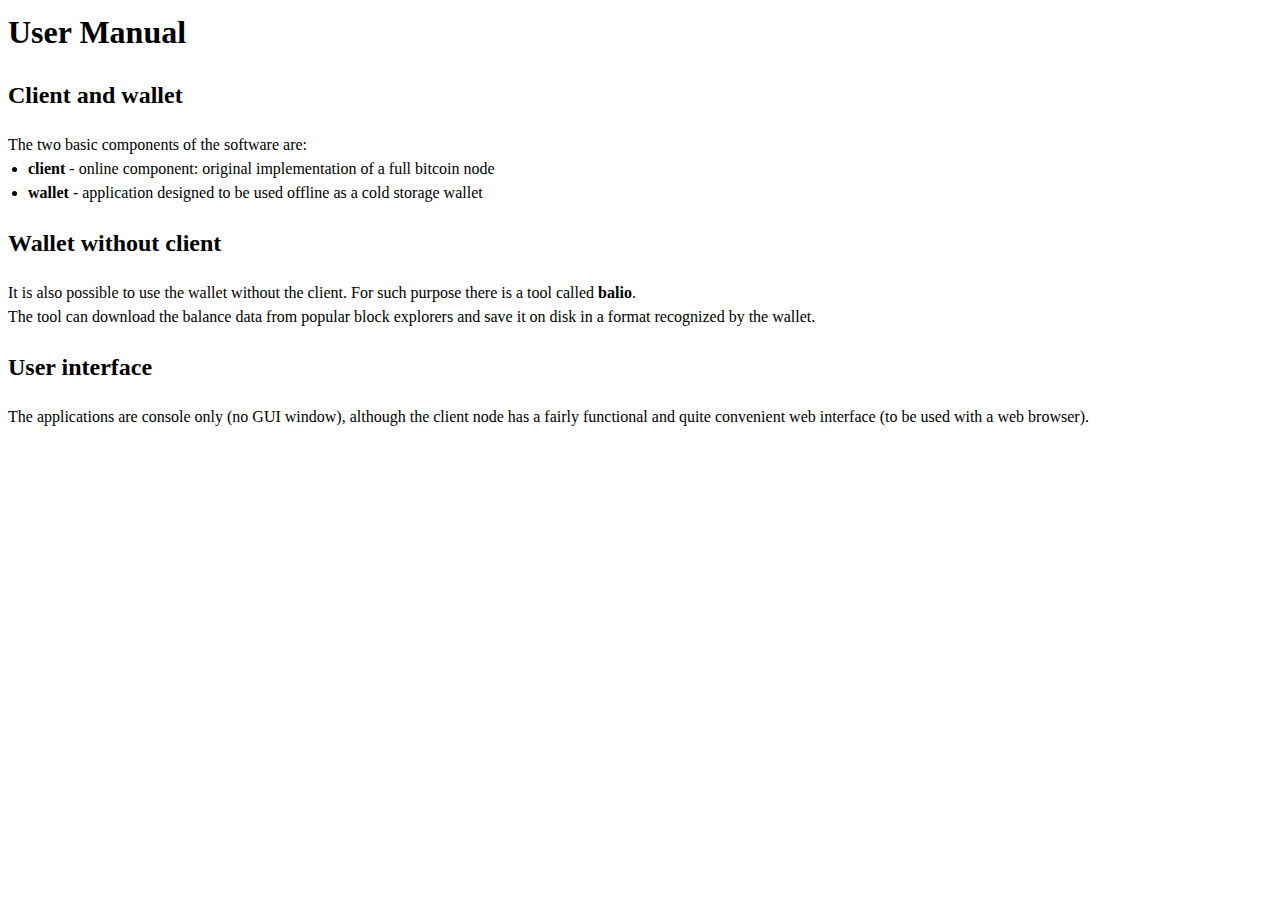
<file: gocoin_manual.html>
<html>
<head>
<link rel="stylesheet" href="style.css" type="text/css">
</head>
<body>
<h1>User Manual</h1>
<h2>Client and wallet</h2>
The two basic components of the software are:
<ul><li><b>client</b> - online component: original implementation of a full bitcoin node</li>
<li><b>wallet</b> - application designed to be used offline as a cold storage wallet</li>
</ul>

<h2>Wallet without client</h2>
It is also possible to use the wallet without the client.
For such purpose there is a tool called <b>balio</b>.<br>
The tool can download the balance data from popular block explorers and save it on disk in a format recognized by the wallet.<br>

<h2>User interface</h2>
The applications are console only (no GUI window), although the client node has a fairly functional and quite convenient web interface 
(to be used with a web browser).


<br>


</body>
</html>
</file>
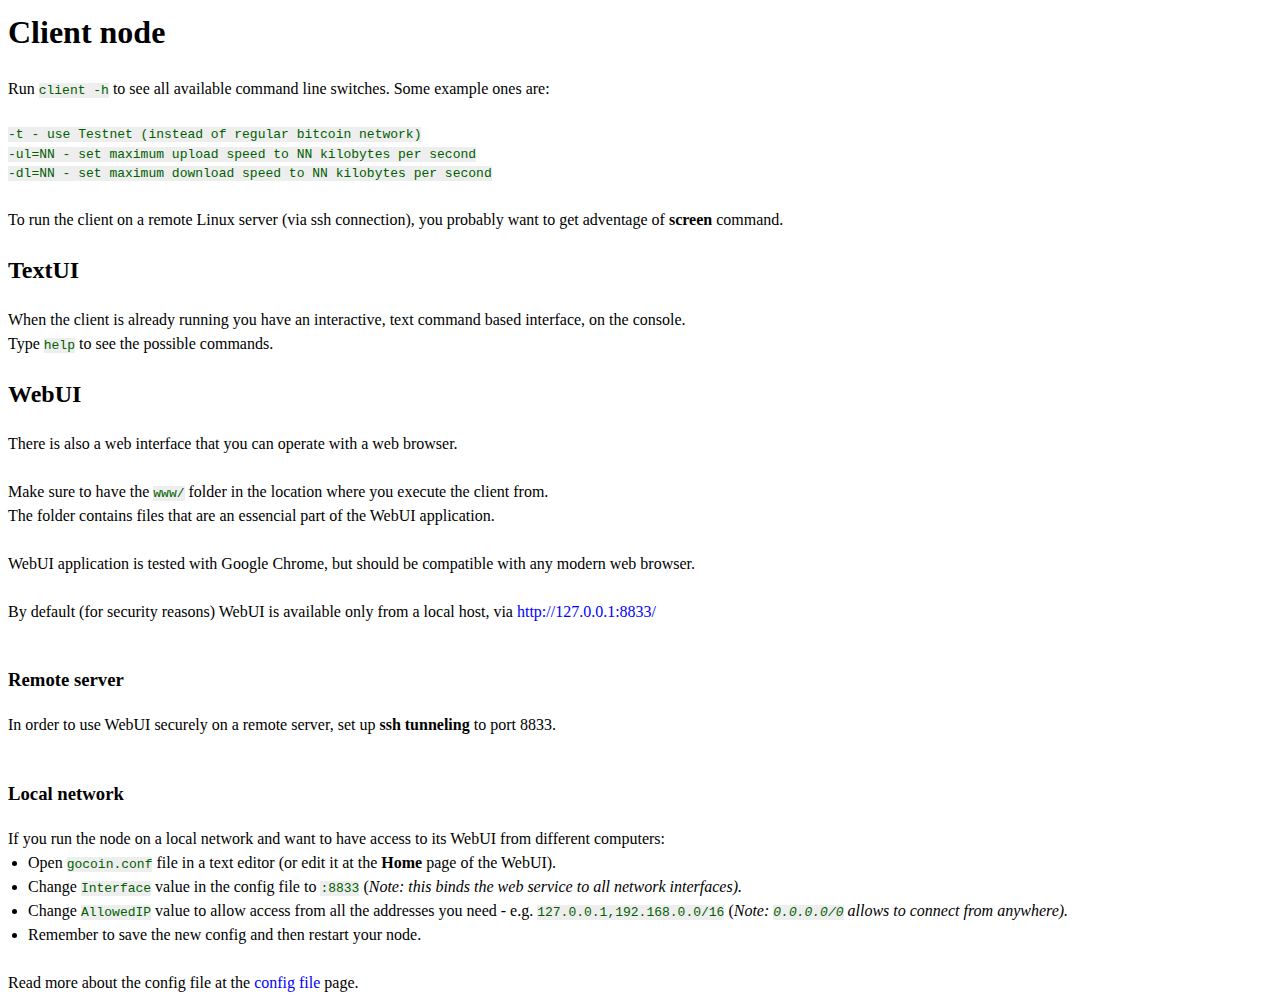
<file: gocoin_manual_client.html>
<html>
<head>
<link rel="stylesheet" href="style.css" type="text/css">
</head>
<body>
<h1>Client node</h1>
Run <code>client -h</code> to see all available command line switches. Some example ones are:
<br>
<br>
<code>-t - use Testnet (instead of regular bitcoin network)<br>
-ul=NN - set maximum upload speed to NN kilobytes per second<br>
-dl=NN - set maximum download speed to NN kilobytes per second<br>
</code>
<br>
To run the client on a remote Linux server (via ssh connection), you probably want to get adventage of <b>screen</b> command.
<br>
<h2>TextUI</h2>
When the client is already running you have an interactive, text command based interface, on the console.<br>
Type <code>help</code> to see the possible commands.
<br>

<h2>WebUI</h2>
There is also a web interface that you can operate with a web browser.<br>
<br>

Make sure to have the <code>www/</code> folder in the location where you execute the client from.<br>
The folder contains files that are an essencial part of the WebUI application.<br>
<br>
WebUI application is tested with Google Chrome, but should be compatible with any modern web browser.<br>
<br>
By default (for security reasons) WebUI is available only from a local host, via <a target="_blank" href="http://127.0.0.1:8833/">http://127.0.0.1:8833/</a><br>
<br>
<h3>Remote server</h3>
In order to use WebUI securely on a remote server, set up <b>ssh tunneling</b> to port 8833.<br>
<br>
<h3>Local network</h3>
If you run the node on a local network and want to have access to its WebUI from different computers:<br>
<ul><li>Open <code>gocoin.conf</code> file in a text editor (or edit it at the <b>Home</b> page of the WebUI).</li>
<li>Change <code>Interface</code> value in the config file to <code>:8833</code> (<i>Note: this binds the web service to all network interfaces).</i></li>
<li>Change <code>AllowedIP</code> value to allow access from all the addresses you need - e.g. <code>127.0.0.1,192.168.0.0/16</code> (<i>Note: <code>0.0.0.0/0</code> allows to connect from anywhere).</i></li>
<li>Remember to save the new config and then restart your node.</li></ul>
<br>
Read more about the config file at the <a href="gocoin_manual_config.html">config file</a> page.
</body>
</html>
</file>
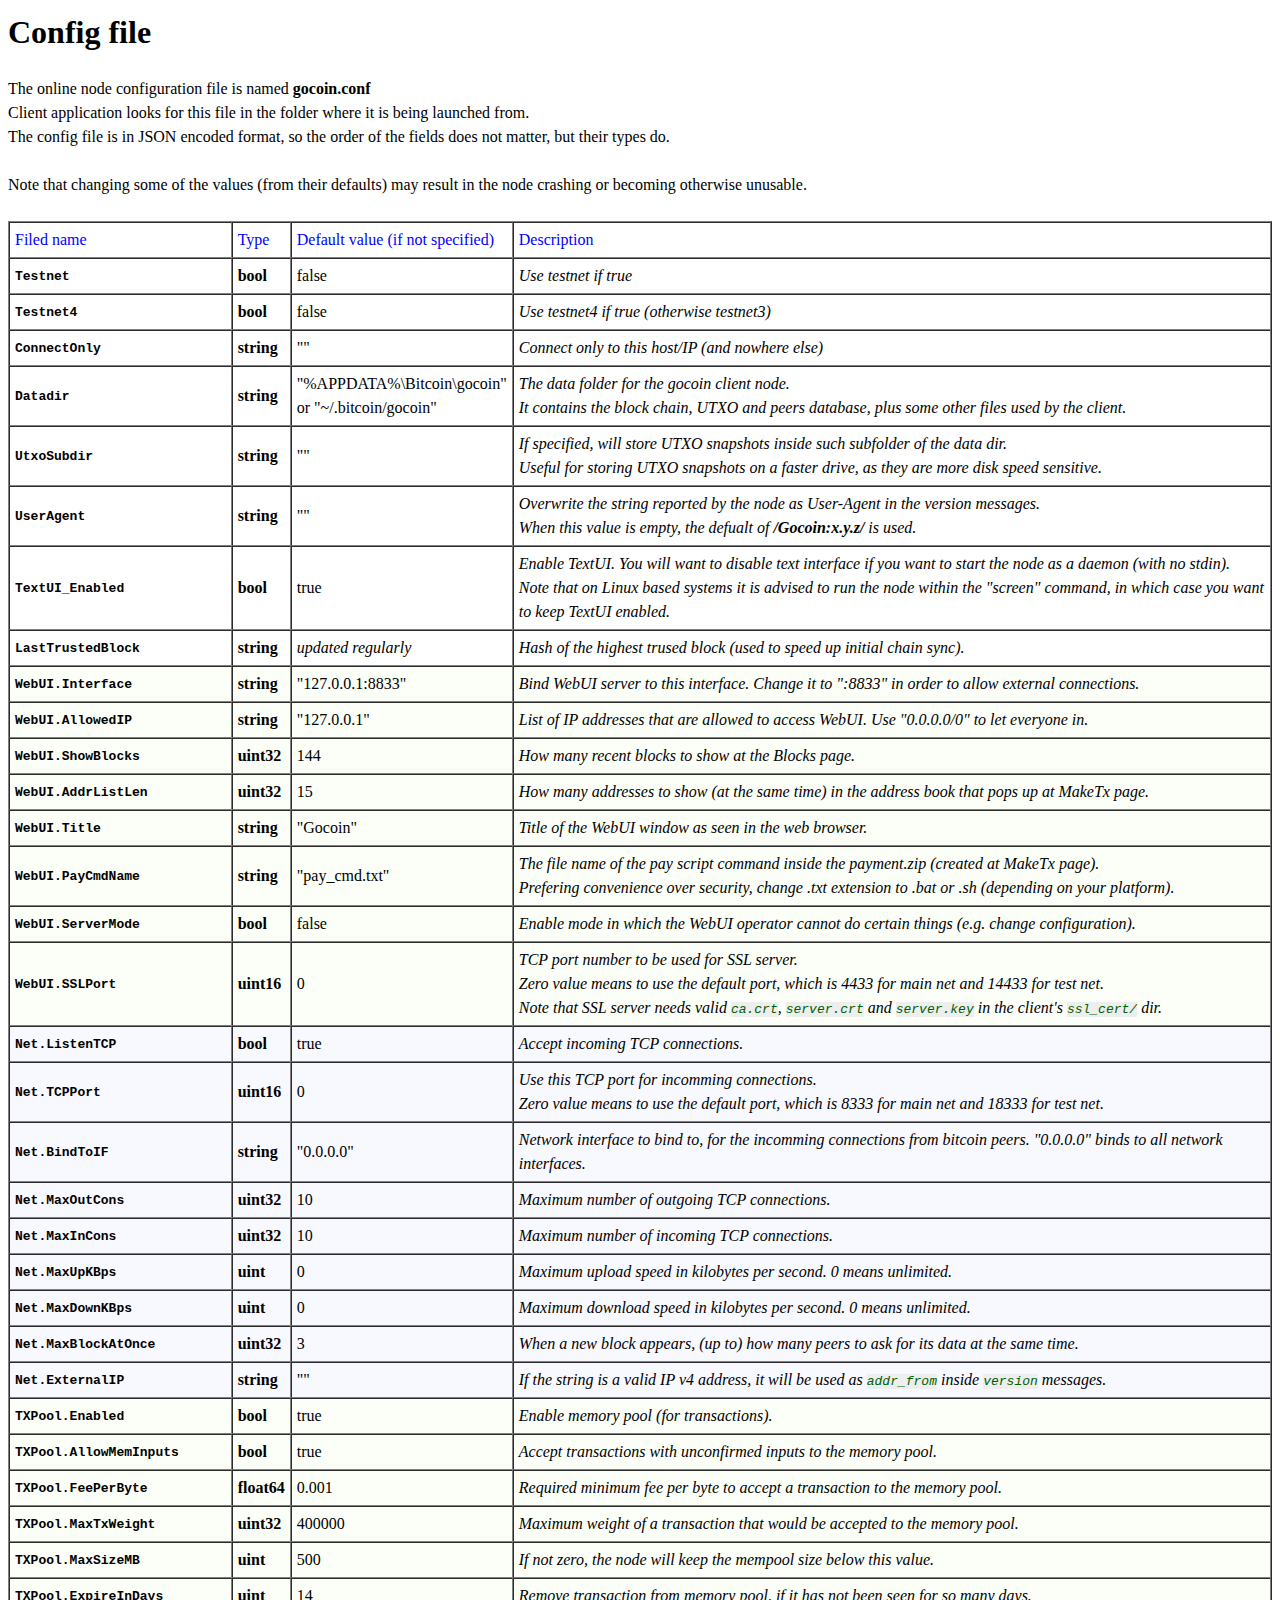
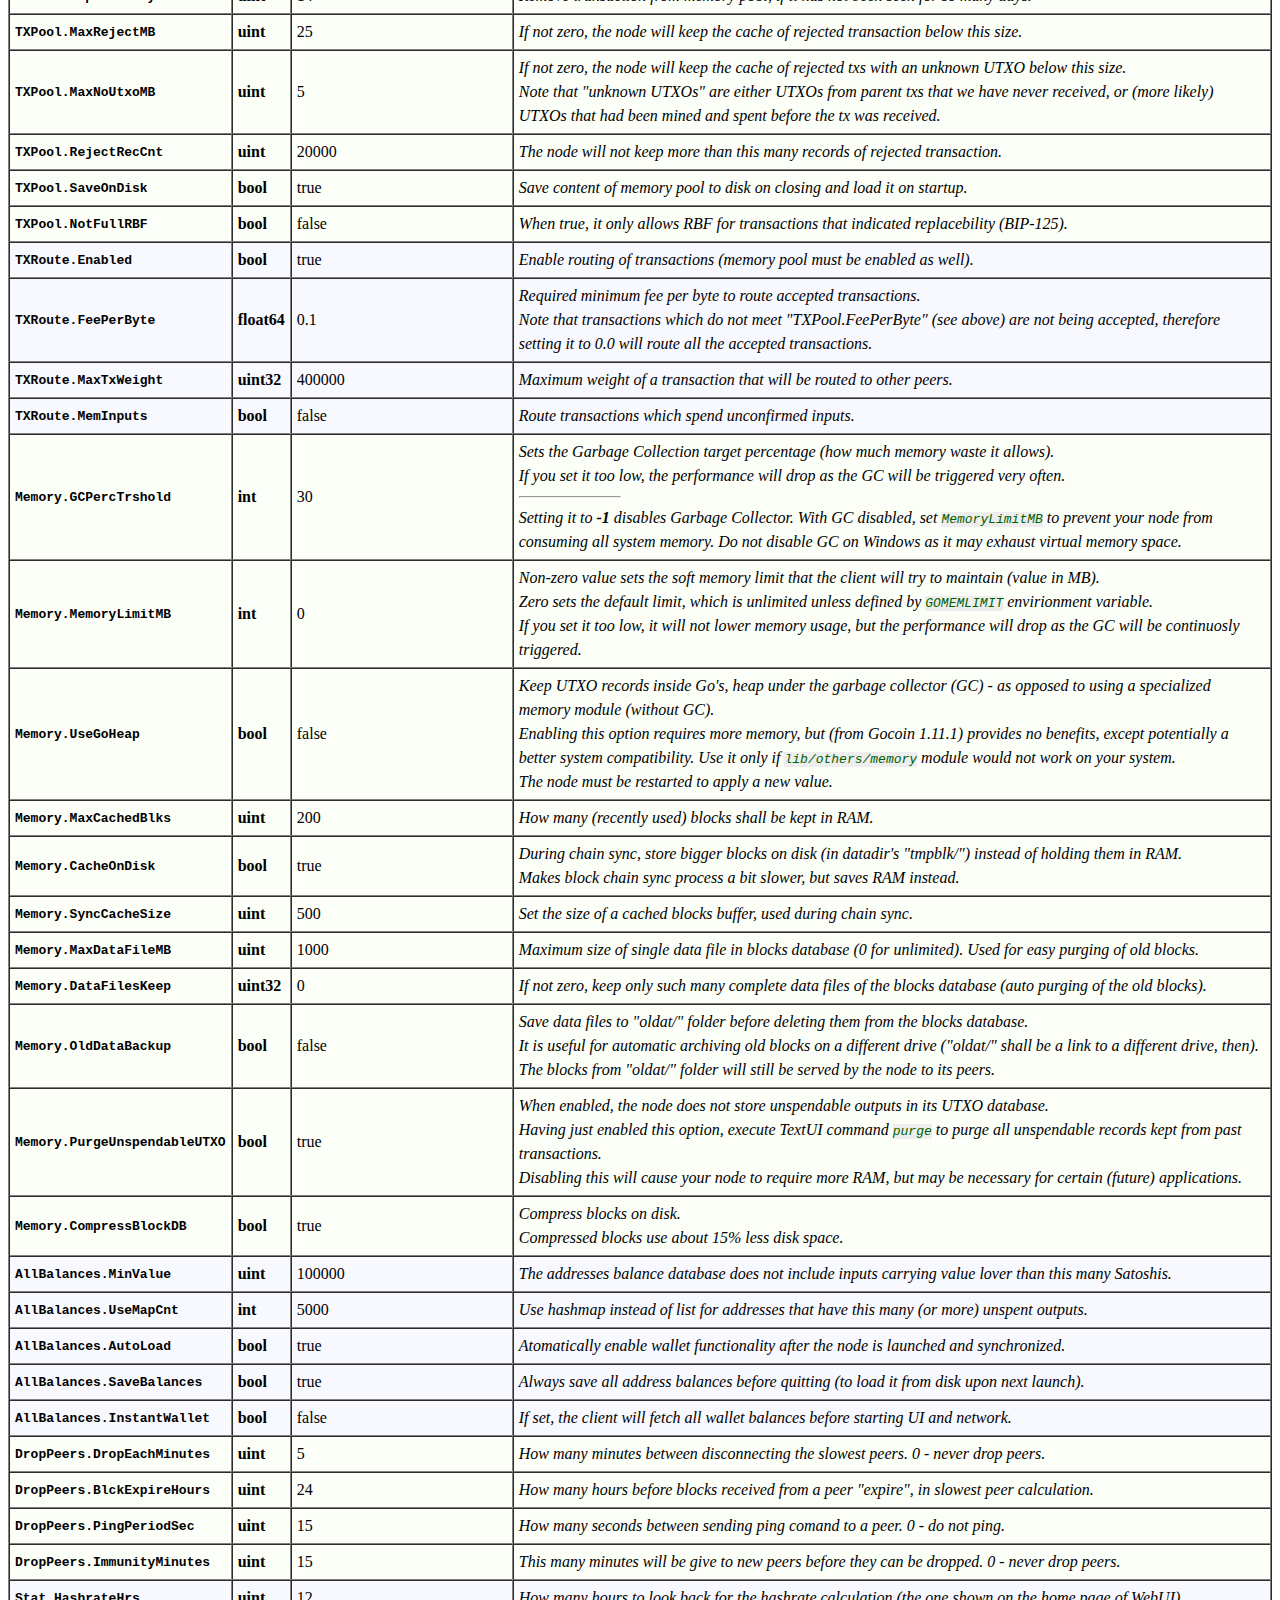
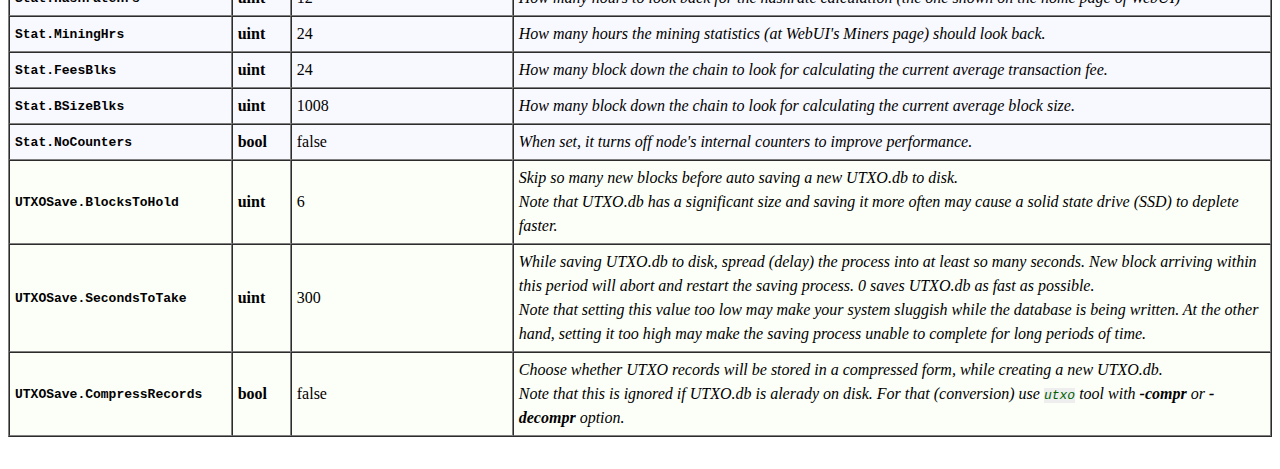
<file: gocoin_manual_config.html>
<html>
<head>
<link rel="stylesheet" href="style.css" type="text/css">
</head>
<body>
<h1>Config file</h1>
The online node configuration file is named <b>gocoin.conf</b><br>
Client application looks for this file in the folder where it is being launched from.<br>
The config file is in JSON encoded format, so the order of the fields does not matter, but their types do.<br>
<br>
Note that changing some of the values (from their defaults) may result in the node crashing or becoming otherwise unusable.<br>
<br>


<table border="1" cellspacing="0" cellpadding="5">
<tbody>
<tr style="color:blue">
<td>Filed name</td>
<td> Type</td>
<td> Default value (if not specified)</td>
<td> Description</td>
</tr>
<tr>
<td class="cfg_name"> Testnet</td>
<td class="cfg_type"> bool</td>
<td> false</td>
<td class="cfg_info"> Use testnet if true</td>
</tr>
<tr>
    <td class="cfg_name"> Testnet4</td>
    <td class="cfg_type"> bool</td>
    <td> false</td>
    <td class="cfg_info"> Use testnet4 if true (otherwise testnet3)</td>
    </tr>
    <tr>
<td class="cfg_name"> ConnectOnly</td>
<td class="cfg_type"> string</td>
<td> ""</td>
<td class="cfg_info"> Connect only to this host/IP (and nowhere else)</td>
</tr>
<tr>
<td class="cfg_name"> Datadir</td>
<td class="cfg_type"> string</td>
<td>"%APPDATA%\Bitcoin\gocoin"<br>
or "~/.bitcoin/gocoin"</td>
<td class="cfg_info"> The data folder for the gocoin client node.<br>
It contains the block chain, UTXO and peers database, plus some other files used by the client.
</tr>
<tr>
<td class="cfg_name"> UtxoSubdir</td>
<td class="cfg_type"> string</td>
<td>""</td>
<td class="cfg_info"> If specified, will store UTXO snapshots inside such subfolder of the data dir.<br>
Useful for storing UTXO snapshots on a faster drive, as they are more disk speed sensitive.
</tr>
<tr>
<td class="cfg_name"> UserAgent</td>
<td class="cfg_type"> string</td>
<td> ""</td>
<td class="cfg_info"> Overwrite the string reported by the node as User-Agent in the version messages.<br>
When this value is empty, the defualt of <b>/Gocoin:x.y.z/</b> is used.</td>
</tr>

<tr><td class="cfg_name"> TextUI_Enabled</td>
<td class="cfg_type"> bool</td>
<td> true</td>
<td class="cfg_info"> Enable TextUI. You will want to disable text interface if you want to start the node as a daemon (with no stdin).<br>
Note that on Linux based systems it is advised to run the node within the "screen" command, in which case you want to keep TextUI enabled.</td>
</tr>

<tr>
<td class="cfg_name"> LastTrustedBlock</td>
<td class="cfg_type"> string</td>
<td> <i>updated regularly</i></td>
<td class="cfg_info"> Hash of the highest trused block (used to speed up initial chain sync).</td>
</tr>

<tr class="even">
<td class="cfg_name"> WebUI.Interface</td>
<td class="cfg_type"> string</td>
<td> "127.0.0.1:8833"</td>
<td class="cfg_info"> Bind WebUI server to this interface. Change it to ":8833" in order to allow external connections.<br>
</td>
</tr>
<tr class="even">
<td class="cfg_name"> WebUI.AllowedIP </td>
<td class="cfg_type"> string</td>
<td> "127.0.0.1"</td>
<td class="cfg_info"> List of IP addresses that are allowed to access WebUI. Use "0.0.0.0/0" to let everyone in.</td>
</tr>
<tr class="even">
<td class="cfg_name"> WebUI.ShowBlocks</td>
<td class="cfg_type"> uint32</td>
<td> 144</td>
<td class="cfg_info"> How many recent blocks to show at the Blocks page.</td>
</tr>
<tr class="even">
<td class="cfg_name"> WebUI.AddrListLen</td>
<td class="cfg_type"> uint32</td>
<td> 15</td>
<td class="cfg_info"> How many addresses to show (at the same time) in the address book that pops up at MakeTx page.</td>
</tr>
<tr class="even">
<td class="cfg_name"> WebUI.Title </td>
<td class="cfg_type"> string</td>
<td> "Gocoin"</td>
<td class="cfg_info"> Title of the WebUI window as seen in the web browser.</td>
</tr>
<tr class="even">
<td class="cfg_name"> WebUI.PayCmdName</td>
<td class="cfg_type"> string</td>
<td> "pay_cmd.txt"</td>
<td class="cfg_info"> The file name of the pay script command inside the payment.zip (created at MakeTx page).<br>
Prefering convenience over security, change .txt extension to .bat or .sh (depending on your platform).</td>
</tr>
<tr class="even">
<td class="cfg_name"> WebUI.ServerMode </td>
<td class="cfg_type"> bool</td>
<td> false</td>
<td class="cfg_info"> Enable mode in which the WebUI operator cannot do certain things (e.g. change configuration).</td>
</tr>
<tr class="even">
    <td class="cfg_name"> WebUI.SSLPort </td>
    <td class="cfg_type"> uint16</td>
    <td> 0</td>
    <td class="cfg_info"> TCP port number to be used for SSL server.<br>
    Zero value means to use the default port, which is 4433 for main net and 14433 for test net.<br>
    Note that SSL server needs valid <code>ca.crt</code>, <code>server.crt</code> and
    <code>server.key</code> in the client's <code>ssl_cert/</code> dir.</td>
    </tr>

<tr class="odd">
<td class="cfg_name"> Net.ListenTCP</td>
<td class="cfg_type"> bool</td>
<td> true</td>
<td class="cfg_info"> Accept incoming TCP connections.</td>
</tr>
<tr class="odd">
<td class="cfg_name"> Net.TCPPort</td>
<td class="cfg_type"> uint16</td>
<td> 0 </td>
<td class="cfg_info"> Use this TCP port for incomming connections.<br>
    Zero value means to use the default port, which is 8333 for main net and 18333 for test net.
</td>
</tr>
<tr class="odd">
<td class="cfg_name"> Net.BindToIF</td>
<td class="cfg_type"> string</td>
<td> "0.0.0.0" </td>
<td class="cfg_info"> Network interface to bind to, for the incomming connections from bitcoin peers. "0.0.0.0" binds to all network interfaces.</td>
</tr>
<tr class="odd">
<td class="cfg_name"> Net.MaxOutCons</td>
<td class="cfg_type"> uint32</td>
<td> 10</td>
<td class="cfg_info"> Maximum number of outgoing TCP connections.</td>
</tr>
<tr class="odd">
<td class="cfg_name"> Net.MaxInCons</td>
<td class="cfg_type"> uint32</td>
<td> 10</td>
<td class="cfg_info"> Maximum number of incoming TCP connections.</td>
</tr>
<tr class="odd">
<td class="cfg_name"> Net.MaxUpKBps</td>
<td class="cfg_type"> uint</td>
<td> 0</td>
<td class="cfg_info"> Maximum upload speed in kilobytes per second. 0 means unlimited.</td>
</tr>
<tr class="odd">
<td class="cfg_name"> Net.MaxDownKBps</td>
<td class="cfg_type"> uint</td>
<td> 0</td>
<td class="cfg_info"> Maximum download speed in kilobytes per second. 0 means unlimited. </td>
</tr>
<tr class="odd">
<td class="cfg_name"> Net.MaxBlockAtOnce</td>
<td class="cfg_type"> uint32</td>
<td> 3</td>
<td class="cfg_info"> When a new block appears, (up to) how many peers to ask for its data at the same time.</td>
</tr>
<tr class="odd">
<td class="cfg_name"> Net.ExternalIP</td>
<td class="cfg_type"> string</td>
<td> ""</td>
<td class="cfg_info"> If the string is a valid IP v4 address, it will be used as <code>addr_from</code> inside <code>version</code> messages.</td>

<tr class="even">
<td class="cfg_name"> TXPool.Enabled</td>
<td class="cfg_type"> bool</td>
<td> true</td>
<td class="cfg_info"> Enable memory pool (for transactions).</td>
</tr>
<tr class="even">
<td class="cfg_name"> TXPool.AllowMemInputs</td>
<td class="cfg_type"> bool</td>
<td> true</td>
<td class="cfg_info"> Accept transactions with unconfirmed inputs to the memory pool.</td>
</tr>
<tr class="even">
<td class="cfg_name"> TXPool.FeePerByte</td>
<td class="cfg_type"> float64</td>
<td> 0.001</td>
<td class="cfg_info"> Required minimum fee per byte to accept a transaction to the memory pool.</td>
</tr>
<tr class="even">
<td class="cfg_name"> TXPool.MaxTxWeight</td>
<td class="cfg_type"> uint32</td>
<td> 400000</td>
<td class="cfg_info"> Maximum weight of a transaction that would be accepted to the memory pool.</td>
</tr>
<tr class="even">
<td class="cfg_name"> TXPool.MaxSizeMB</td>
<td class="cfg_type"> uint</td>
<td> 500</td>
<td class="cfg_info"> If not zero, the node will keep the mempool size below this value.</td>
</tr>
<tr class="even">
<td class="cfg_name"> TXPool.ExpireInDays</td>
<td class="cfg_type"> uint</td>
<td> 14</td>
<td class="cfg_info"> Remove transaction from memory pool, if it has not been seen for so many days.
</tr>
<tr class="even">
<td class="cfg_name"> TXPool.MaxRejectMB</td>
<td class="cfg_type"> uint</td>
<td> 25</td>
<td class="cfg_info"> If not zero, the node will keep the cache of rejected transaction below this size.</td>
</tr>
<tr class="even">
<td class="cfg_name"> TXPool.MaxNoUtxoMB</td>
<td class="cfg_type"> uint</td>
<td> 5</td>
<td class="cfg_info"> If not zero, the node will keep the cache of rejected txs with an unknown UTXO below this size.<br>
Note that "unknown UTXOs" are either UTXOs from parent txs that we have never received,
or (more likely) UTXOs that had been mined and spent before the tx was received.</td>
</tr>
<tr class="even">
<td class="cfg_name"> TXPool.RejectRecCnt</td>
<td class="cfg_type"> uint</td>
<td> 20000</td>
<td class="cfg_info"> The node will not keep more than this many records of rejected transaction.</td>
</tr>
<tr class="even">
<td class="cfg_name"> TXPool.SaveOnDisk</td>
<td class="cfg_type"> bool</td>
<td> true</td>
<td class="cfg_info"> Save content of memory pool to disk on closing and load it on startup.</td>
</tr>
<tr class="even">
<td class="cfg_name"> TXPool.NotFullRBF</td>
<td class="cfg_type"> bool</td>
<td> false</td>
<td class="cfg_info"> When true, it only allows RBF for transactions that indicated replacebility (BIP-125).</td>
</tr>
<tr class="odd">
<td class="cfg_name"> TXRoute.Enabled</td>
<td class="cfg_type"> bool</td>
<td> true</td>
<td class="cfg_info"> Enable routing of transactions (memory pool must be enabled as well).</td>
</tr>
<tr class="odd">
<td class="cfg_name"> TXRoute.FeePerByte</td>
<td class="cfg_type"> float64</td>
<td> 0.1</td>
<td class="cfg_info"> Required minimum fee per byte to route accepted transactions.<br>
Note that transactions which do not meet "TXPool.FeePerByte" (see above) are not being accepted,
therefore setting it to 0.0 will route all the accepted transactions.</td>
</tr>
<tr class="odd">
<td class="cfg_name"> TXRoute.MaxTxWeight</td>
<td class="cfg_type"> uint32</td>
<td> 400000</td>
<td class="cfg_info"> Maximum weight of a transaction that will be routed to other peers.</td>
</tr>
<tr class="odd">
<td class="cfg_name"> TXRoute.MemInputs</td>
<td class="cfg_type"> bool</td>
<td> false</td>
<td class="cfg_info"> Route transactions which spend unconfirmed inputs.</td>
</tr>

<tr class="even">
<td class="cfg_name"> Memory.GCPercTrshold</td>
<td class="cfg_type"> int </td>
<td> 30</td>
<td class="cfg_info"> Sets the Garbage Collection target percentage (how much memory waste it allows).<br>
    If you set it too low, the performance will drop as the GC will be triggered very often.<br>
<hr width="100" align="left">
    Setting it to <b>-1</b> disables Garbage Collector.
    With GC disabled, set <code>MemoryLimitMB</code> to prevent your node from consuming all system memory.
    Do not disable GC on Windows as it may exhaust virtual memory space.
</td>
</tr>
<tr class="even">
<td class="cfg_name"> Memory.MemoryLimitMB</td>
<td class="cfg_type"> int </td>
<td> 0</td>
<td class="cfg_info"> Non-zero value sets the soft memory limit that the client will try to maintain (value in MB).<br>
    Zero sets the default limit, which is unlimited unless defined by <code>GOMEMLIMIT</code> envirionment variable.<br>
    If you set it too low, it will not lower memory usage, but the performance will
    drop as the GC will be continuosly triggered.
</td>
</tr>
<tr class="even">
<td class="cfg_name"> Memory.UseGoHeap</td>
<td class="cfg_type"> bool</td>
<td> false</td>
<td class="cfg_info"> Keep UTXO records inside Go's, heap under the garbage collector (GC) - as opposed to using
a specialized memory module (without GC). <br>
Enabling this option requires more memory, but (from Gocoin 1.11.1) provides no benefits,
except potentially a better system compatibility.
Use it only if <code>lib/others/memory</code> module would not work on your system.<br>
The node must be restarted to apply a new value.<br>
</td>
</tr>
<tr class="even">
<td class="cfg_name"> Memory.MaxCachedBlks</td>
<td class="cfg_type"> uint</td>
<td> 200</td>
<td class="cfg_info"> How many (recently used) blocks shall be kept in RAM.</td>
</tr>
<tr class="even">
<td class="cfg_name"> Memory.CacheOnDisk</td>
<td class="cfg_type"> bool</td>
<td> true</td>
<td class="cfg_info"> During chain sync, store bigger blocks on disk (in datadir's "tmpblk/") instead of holding them in RAM.<br>
Makes block chain sync process a bit slower, but saves RAM instead.</td>
</tr>
<tr class="even">
<td class="cfg_name"> Memory.SyncCacheSize</td>
<td class="cfg_type"> uint</td>
<td> 500</td>
<td class="cfg_info"> Set the size of a cached blocks buffer, used during chain sync.</td>
</tr>
<tr class="even">
<td class="cfg_name"> Memory.MaxDataFileMB</td>
<td class="cfg_type"> uint</td>
<td> 1000</td>
<td class="cfg_info"> Maximum size of single data file in blocks database (0 for unlimited). Used for easy purging of old blocks.</td>
</tr>
<tr class="even">
<td class="cfg_name"> Memory.DataFilesKeep</td>
<td class="cfg_type"> uint32</td>
<td> 0</td>
<td class="cfg_info"> If not zero, keep only such many complete data files of the blocks database (auto purging of the old blocks).</td>
</tr>
<tr class="even">
<td class="cfg_name"> Memory.OldDataBackup</td>
<td class="cfg_type"> bool</td>
<td> false</td>
<td class="cfg_info"> Save data files to "oldat/" folder before deleting them from the blocks database.<br>
It is useful for automatic archiving old blocks on a different drive ("oldat/" shall be a link to a different drive, then).<br>
The blocks from "oldat/" folder will still be served by the node to its peers.</td>
</tr>
<tr class="even">
<td class="cfg_name"> Memory.PurgeUnspendableUTXO</td>
<td class="cfg_type"> bool</td>
<td> true</td>
<td class="cfg_info"> When enabled, the node does not store unspendable outputs in its UTXO database.<br>
Having just enabled this option, execute TextUI command <code>purge</code> to purge all unspendable records kept from past transactions.<br>
Disabling this will cause your node to require more RAM, but may be necessary for certain (future) applications.<br>
</td>
</tr>
<tr class="even">
<td class="cfg_name"> Memory.CompressBlockDB</td>
<td class="cfg_type"> bool</td>
<td> true</td>
<td class="cfg_info"> Compress blocks on disk.<br>
Compressed blocks use about 15% less disk space.
</td>
</tr>

<tr class="odd">
<td class="cfg_name"> AllBalances.MinValue</td>
<td class="cfg_type"> uint</td>
<td> 100000</td>
<td class="cfg_info"> The addresses balance database does not include inputs carrying value lover than this many Satoshis.</td>
</tr>

<tr class="odd">
<td class="cfg_name"> AllBalances.UseMapCnt</td>
<td class="cfg_type"> int</td>
<td> 5000</td>
<td class="cfg_info"> Use hashmap instead of list for addresses that have this many (or more) unspent outputs.</td>
</tr>
<tr class="odd">
<td class="cfg_name"> AllBalances.AutoLoad</td>
<td class="cfg_type"> bool</td>
<td> true</td>
<td class="cfg_info"> Atomatically enable wallet functionality after the node is launched and synchronized.</td>
</tr>
</tr>
<tr class="odd">
<td class="cfg_name"> AllBalances.SaveBalances</td>
<td class="cfg_type"> bool</td>
<td> true</td>
<td class="cfg_info"> Always save all address balances before quitting (to load it from disk upon next launch).</td>
</tr>
<tr class="odd">
<td class="cfg_name"> AllBalances.InstantWallet</td></td>
<td class="cfg_type"> bool</td>
<td> false</td>
<td class="cfg_info"> If set, the client will fetch all wallet balances before starting UI and network.</td>
</tr>

<tr class="even">
<td class="cfg_name"> DropPeers.DropEachMinutes</td>
<td class="cfg_type"> uint</td>
<td> 5</td>
<td class="cfg_info"> How many minutes between disconnecting the slowest peers. 0 - never drop peers.</td>
</tr>
<tr class="even">
<td class="cfg_name"> DropPeers.BlckExpireHours</td>
<td class="cfg_type"> uint</td>
<td> 24</td>
<td class="cfg_info"> How many hours before blocks received from a peer "expire",  in slowest peer calculation.</td>
</tr>
<tr class="even">
<td class="cfg_name"> DropPeers.PingPeriodSec</td>
<td class="cfg_type"> uint</td>
<td> 15</td>
<td class="cfg_info"> How many seconds between sending ping comand to a peer. 0 - do not ping.</td>
</tr>
<tr class="even">
<td class="cfg_name"> DropPeers.ImmunityMinutes</td>
<td class="cfg_type"> uint</td>
<td> 15</td>
<td class="cfg_info"> This many minutes will be give to new peers before they can be dropped. 0 - never drop peers.</td>
</tr>

<tr class="odd">
<td class="cfg_name"> Stat.HashrateHrs </td>
<td class="cfg_type"> uint</td>
<td> 12</td>
<td class="cfg_info"> How many hours to look back for the hashrate calculation (the one shown on the home page of WebUI)</td>
</tr>
<tr class="odd">
<td class="cfg_name"> Stat.MiningHrs</td>
<td class="cfg_type"> uint</td>
<td> 24</td>
<td class="cfg_info"> How many hours the mining statistics (at WebUI's Miners page) should look back.</td>
</tr>
<tr class="odd">
<td class="cfg_name"> Stat.FeesBlks</td>
<td class="cfg_type"> uint</td>
<td> 24</td>
<td class="cfg_info"> How many block down the chain to look for calculating the current average transaction fee.</td>
</tr>
<tr class="odd">
<td class="cfg_name"> Stat.BSizeBlks</td>
<td class="cfg_type"> uint</td>
<td> 1008</td>
<td class="cfg_info"> How many block down the chain to look for calculating the current average block size.</td>
</tr>
<tr class="odd">
<td class="cfg_name"> Stat.NoCounters</td>
<td class="cfg_type"> bool</td>
<td> false</td>
<td class="cfg_info"> When set, it turns off node's internal counters to improve performance.</td>
</tr>

<tr class="even">
<td class="cfg_name"> UTXOSave.BlocksToHold</td>
<td class="cfg_type"> uint</td>
<td> 6</td>
<td class="cfg_info"> Skip so many new blocks before auto saving a new UTXO.db to disk.<br>
Note that UTXO.db has a significant size and saving it more often may cause a solid state drive (SSD) to deplete faster.</td>
</tr>
<tr class="even">
<td class="cfg_name"> UTXOSave.SecondsToTake</td>
<td class="cfg_type"> uint</td>
<td> 300</td>
<td class="cfg_info"> While saving UTXO.db to disk, spread (delay) the process into at least so many seconds.
New block arriving within this period will abort and restart the saving process.
0 saves UTXO.db as fast as possible.<br>
Note that setting this value too low may make your system sluggish while the database is being written.
At the other hand, setting it too high may make the saving process unable to complete for long periods of time.</td>
</tr>
<tr class="even">
<td class="cfg_name"> UTXOSave.CompressRecords</td>
<td class="cfg_type"> bool</td>
<td> false</td>
<td class="cfg_info"> Choose whether UTXO records will be stored in a compressed form, while creating a new UTXO.db.<br>
Note that this is ignored if UTXO.db is alerady on disk.
For that (conversion) use <code>utxo</code> tool with <b>-compr</b> or <b>-decompr</b> option.</td>
</tr>
</tbody>
</table>
<br>

</body>
</html>
</file>
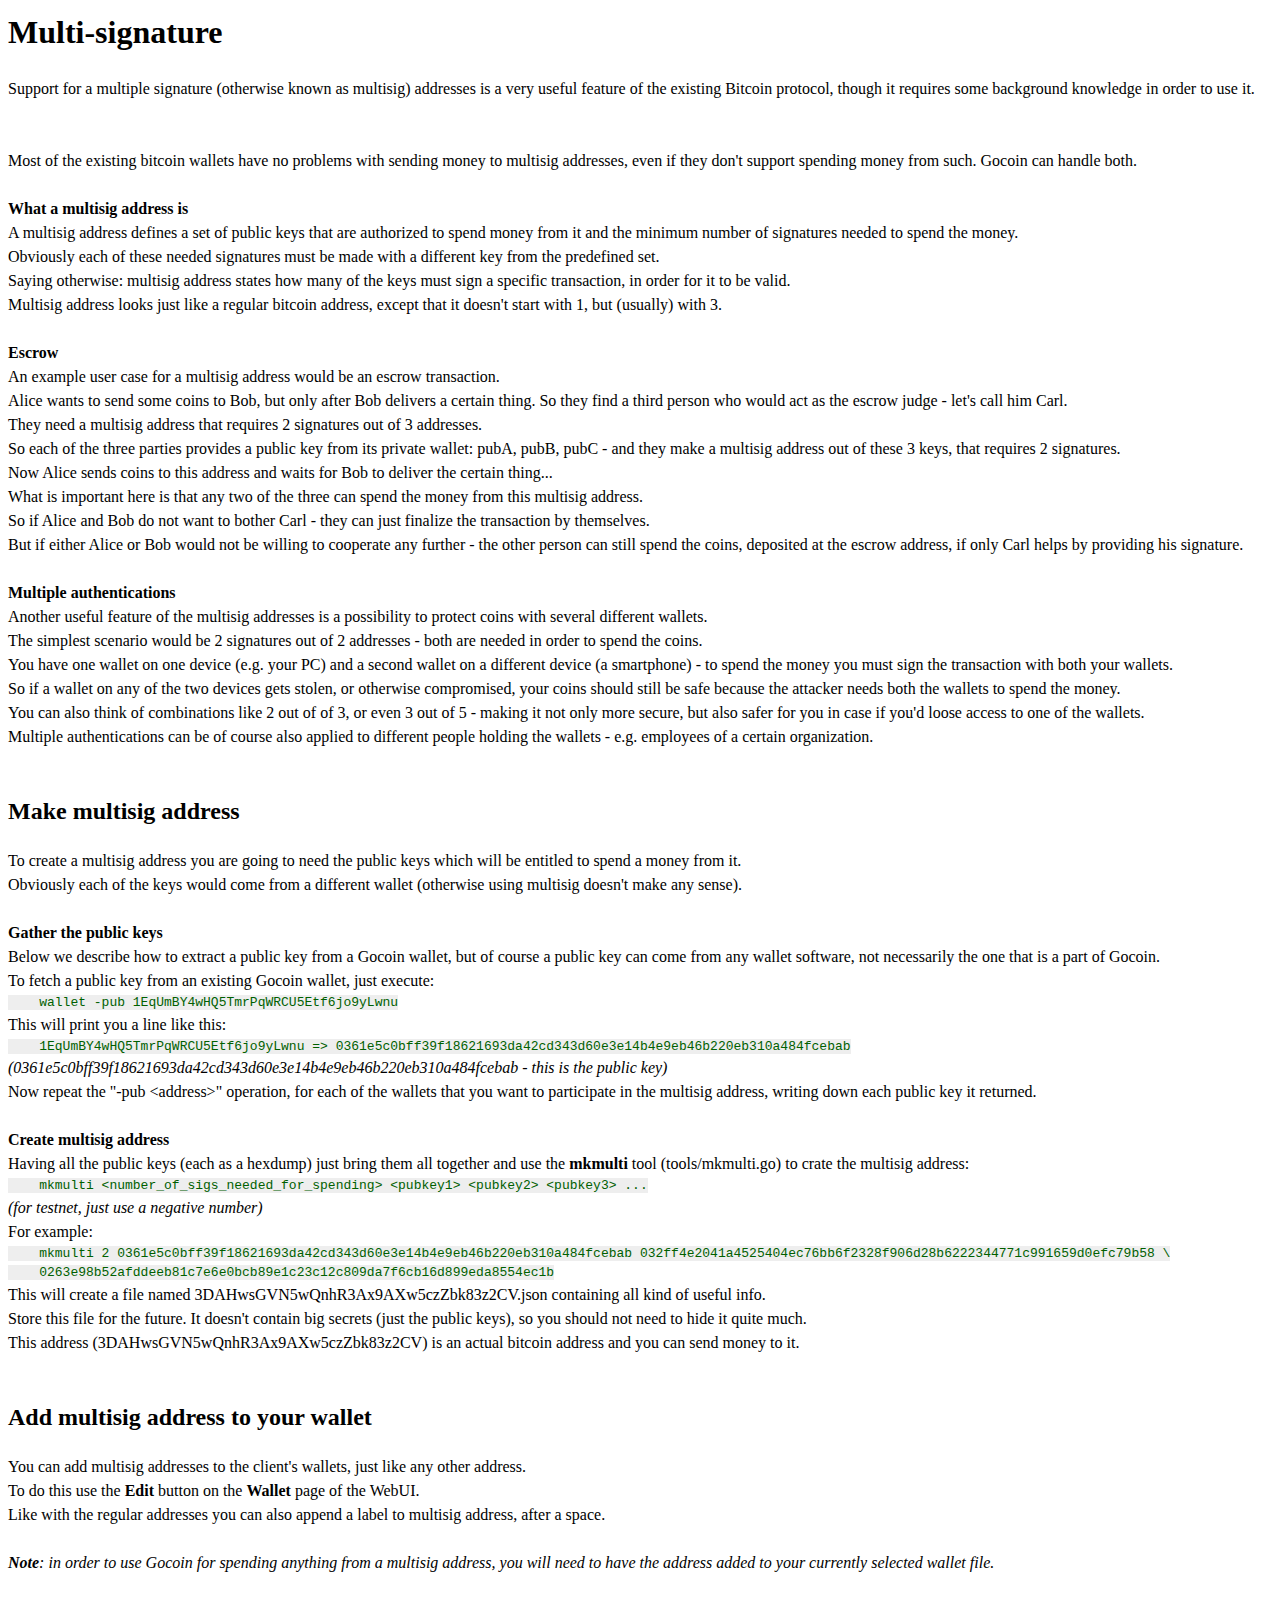
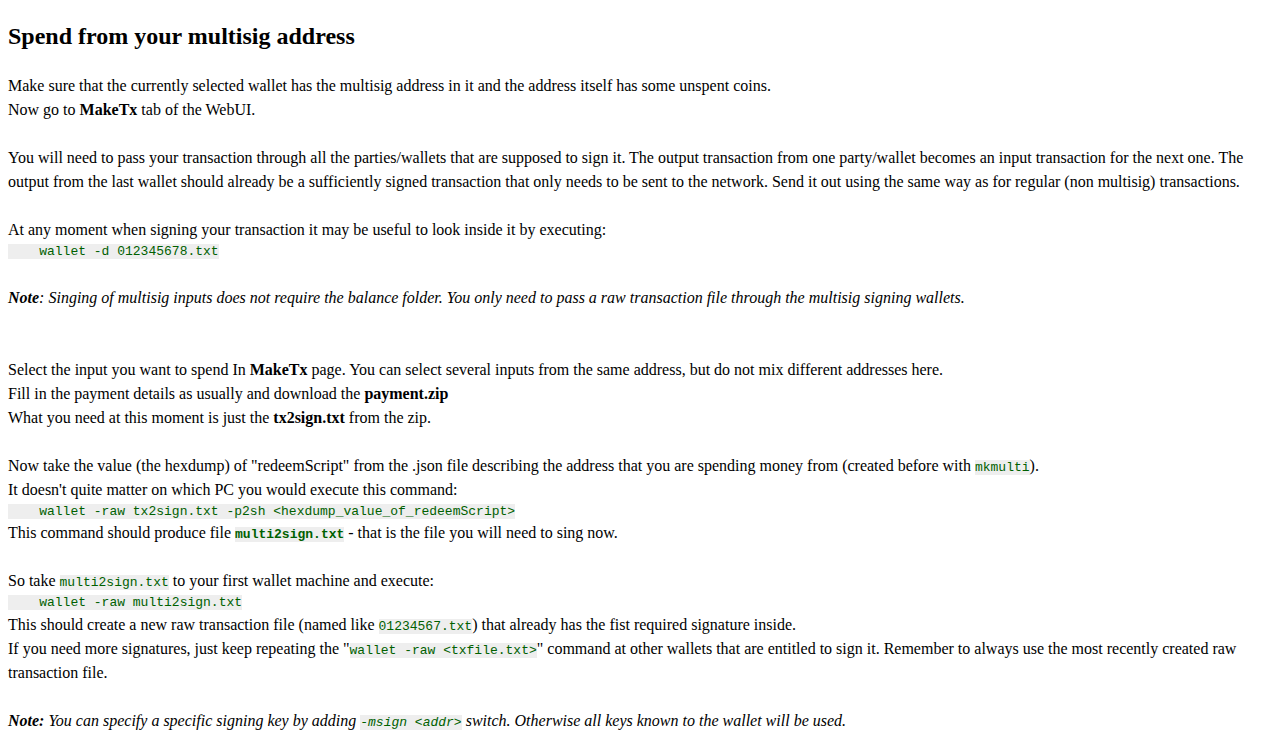
<file: gocoin_manual_multisig.html>
<html>
<head>
<link rel="stylesheet" href="style.css" type="text/css">
</head>
<body>
<h1>Multi-signature</h1>
Support for a multiple signature (otherwise known as multisig) addresses is a very useful feature of the existing Bitcoin protocol, though it requires some background knowledge in order to use it.<br><br>
<br>
Most of the existing bitcoin wallets have no problems with sending money to multisig addresses, even if they don't support spending money from such. Gocoin can handle both.<br>
<br>
<b>What a multisig address is</b><br>
A multisig address defines a set of public keys that are authorized to spend money from it and the minimum number of signatures needed to spend the money.<br>
Obviously each of these needed signatures must be made with a different key from the predefined set.<br>
Saying otherwise: multisig address states how many of the keys must sign a specific transaction, in order for it to be valid.<br>
Multisig address looks just like a regular bitcoin address, except that it doesn't start with 1, but (usually) with 3.<br>
<br>

<b>Escrow</b><br>
An example user case for a multisig address would be an escrow transaction.<br>
Alice wants to send some coins to Bob, but only after Bob delivers a certain thing. So they find a third person who would act as the escrow judge - let's call him Carl.<br>
They need a multisig address that requires 2 signatures out of 3 addresses.<br>
So each of the three parties provides a public key from its private wallet: pubA, pubB, pubC - and they make a multisig address out of these 3 keys, that requires 2 signatures.<br>
Now Alice sends coins to this address and waits for Bob to deliver the certain thing...<br>
What is important here is that any two of the three can spend the money from this multisig address.<br>
So if Alice and Bob do not want to bother Carl - they can just finalize the transaction by themselves.<br>
But if either Alice or Bob would not be willing to cooperate any further - the other person can still spend the coins, deposited at the escrow address, if only Carl helps by providing his signature.<br>
<br>

<b>Multiple authentications</b><br>
Another useful feature of the multisig addresses is a possibility to protect coins with several different wallets.<br>
The simplest scenario would be 2 signatures out of 2 addresses - both are needed in order to spend the coins.<br>
You have one wallet on one device (e.g. your PC) and a second wallet on a different device (a smartphone) - to spend the money you must sign the transaction with both your wallets.<br>
So if a wallet on any of the two devices gets stolen, or otherwise compromised, your coins should still be safe because the attacker needs both the wallets to spend the money.<br>
You can also think of combinations like 2 out of of 3, or even 3 out of 5 - making it not only more secure, but also safer for you in case if you'd loose access to one of the wallets.<br>
Multiple authentications can be of course also applied to different people holding the wallets - e.g. employees of a certain organization.<br>
<br>


<h2>Make multisig address</h2>
To create a multisig address you are going to need the public keys which will be entitled to spend a money from it.<br>
Obviously each of the keys would come from a different wallet (otherwise using multisig doesn't make any sense).<br>
<br>

<b>Gather the public keys</b><br>
Below we describe how to extract a public key from a Gocoin wallet, but of course a public key can come from any wallet software, not necessarily the one that is a part of Gocoin.<br>
To fetch a public key from an existing Gocoin wallet, just execute:<br>
<code>&nbsp;&nbsp;&nbsp;&nbsp;wallet -pub 1EqUmBY4wHQ5TmrPqWRCU5Etf6jo9yLwnu</code><br>
This will print you a line like this:<br>
<code>&nbsp;&nbsp;&nbsp;&nbsp;1EqUmBY4wHQ5TmrPqWRCU5Etf6jo9yLwnu =&gt; 0361e5c0bff39f18621693da42cd343d60e3e14b4e9eb46b220eb310a484fcebab</code><br>
<i>(0361e5c0bff39f18621693da42cd343d60e3e14b4e9eb46b220eb310a484fcebab - this is the public key)</i><br>
Now repeat the "-pub &lt;address&gt;" operation, for each of the wallets that you want to participate in the multisig address, writing down each public key it returned.<br>
<br>

<b>Create multisig address</b><br>
Having all the public keys (each as a hexdump) just bring them all together and use the <b>mkmulti</b> tool (tools/mkmulti.go) to crate the multisig address:<br>
<code>&nbsp;&nbsp;&nbsp;&nbsp;mkmulti &lt;number_of_sigs_needed_for_spending&gt; &lt;pubkey1&gt; &lt;pubkey2&gt; &lt;pubkey3&gt; ...</code><br>
<i>(for testnet, just use a negative number)</i><br>
For example:<br>
<code>&nbsp;&nbsp;&nbsp;&nbsp;mkmulti 2 0361e5c0bff39f18621693da42cd343d60e3e14b4e9eb46b220eb310a484fcebab 032ff4e2041a4525404ec76bb6f2328f906d28b6222344771c991659d0efc79b58 \</code><br>
<code>&nbsp;&nbsp;&nbsp;&nbsp;0263e98b52afddeeb81c7e6e0bcb89e1c23c12c809da7f6cb16d899eda8554ec1b</code><br>
This will create a file named 3DAHwsGVN5wQnhR3Ax9AXw5czZbk83z2CV.json containing all kind of useful info.<br>
Store this file for the future. It doesn't contain big secrets (just the public keys), so you should not need to hide it quite much.<br>
This address (3DAHwsGVN5wQnhR3Ax9AXw5czZbk83z2CV) is an actual bitcoin address and you can send money to it.<br>
<br>


<h2>Add multisig address to your wallet</h2>
You can add multisig addresses to the client's wallets, just like any other address.<br>
To do this use the <b>Edit</b> button on the <b>Wallet</b> page of the WebUI.<br>
Like with the regular addresses you can also append a label to multisig address, after a space.<br>
<br>
<i><b>Note</b>: in order to use Gocoin for spending anything from a multisig address, you will need to have the address added to your currently selected wallet file.</i><br>
<br>

<h2>Spend from your multisig address</h2>
Make sure that the currently selected wallet has the multisig address in it and the address itself has some unspent coins.<br>
Now go to <b>MakeTx</b> tab of the WebUI.<br>
<br>
You will need to pass your transaction through all the parties/wallets that are supposed to sign it. The output transaction from one party/wallet becomes an input transaction for the next one. The output from the last wallet should already be a sufficiently signed transaction that only needs to be sent to the network. Send it out using the same way as for regular (non multisig) transactions.<br>
<br>
At any moment when signing your transaction it may be useful to look inside it by executing:<br>
<code>&nbsp;&nbsp;&nbsp;&nbsp;wallet -d 012345678.txt</code><br>
<br>

<i><b>Note</b>: Singing of multisig inputs does not require the balance folder. You only need to pass a raw transaction file through the multisig signing wallets.<br>
</i>
<br>
<br>

Select the input you want to spend In <b>MakeTx</b> page. You can select several inputs from the same address, but do not mix different addresses here.<br>
Fill in the payment details as usually and download the <b>payment.zip</b><br>
What you need at this moment is just the <b>tx2sign.txt</b> from the zip.<br>
<br>

Now take the value (the hexdump) of "redeemScript" from the .json file describing the address that you are spending money from (created before with
<code>mkmulti</code>).<br>
It doesn't quite matter on which PC you would execute this command:<br>
<code>&nbsp;&nbsp;&nbsp;&nbsp;wallet -raw tx2sign.txt -p2sh &lt;hexdump_value_of_redeemScript&gt;</code><br>
This command should produce file <b><code>multi2sign.txt</code></b> - that is the file you will need to sing now.<br>
<br>

So take <code>multi2sign.txt</code> to your first wallet machine and execute:<br>
<code>&nbsp;&nbsp;&nbsp;&nbsp;wallet -raw multi2sign.txt</code><br>


This should create a new raw transaction file (named like
<code>01234567.txt</code>) that already has the fist required signature inside.<br>
If you need more signatures, just keep repeating the "<code>wallet -raw &lt;txfile.txt&gt;</code>" command at other wallets that are entitled to sign it. Remember to always use the most recently created raw transaction file.<br>

<br>

<i><b>Note:</b> You can specify a specific signing key by adding <code>-msign &lt;addr&gt;</code> switch. Otherwise all keys known to the wallet will be used.</i>
</body>
</html>
</file>
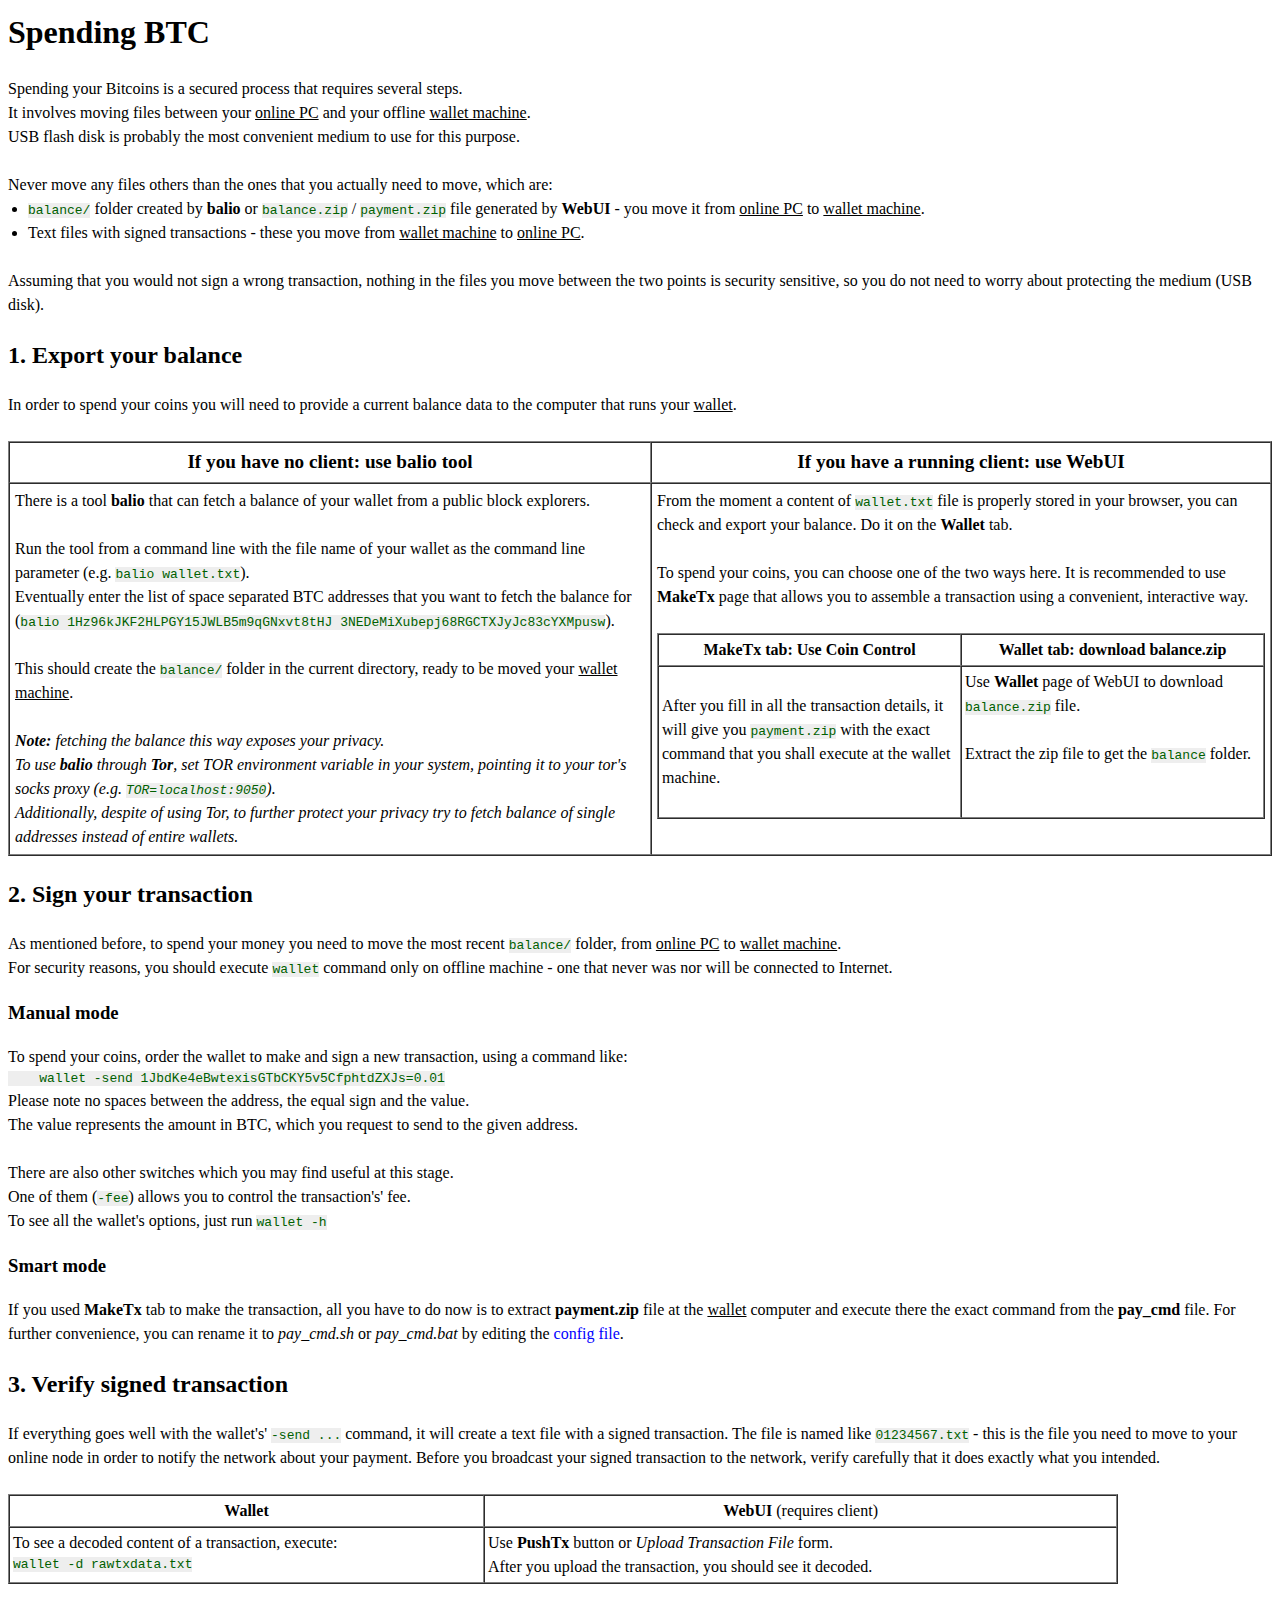
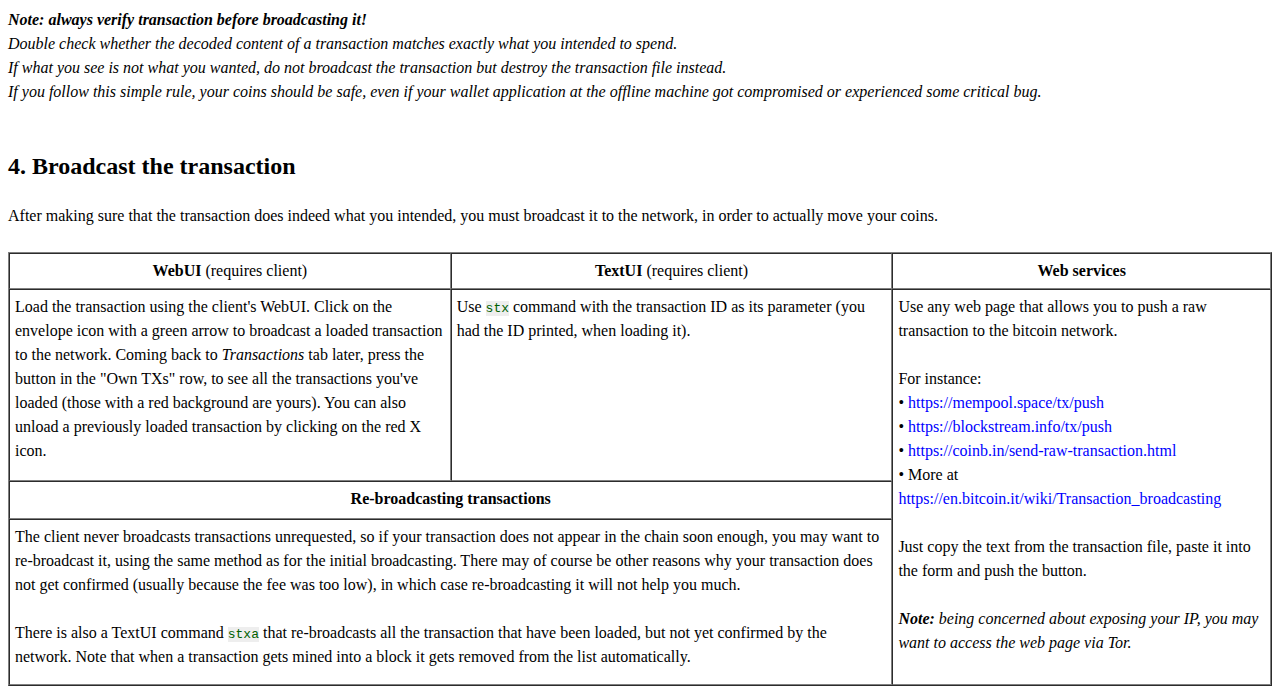
<file: gocoin_manual_spending.html>
<html>
<head>
<link rel="stylesheet" href="style.css" type="text/css">
</head>
<body>
<h1>Spending BTC</h1>
Spending your Bitcoins is a secured process that requires several steps.<br>
It involves moving files between your <u>online PC</u> and your offline <u>wallet machine</u>.<br>
USB flash disk is probably the most convenient medium to use for this purpose.
<br>
<br>
Never move any files others than the ones that you actually need to move, which are:<br>
<ul><li><code>balance/</code> folder created by <b>balio</b>
or <code>balance.zip</code> / <code>payment.zip</code> file
generated by <b>WebUI</b> - you move it from <u>online PC</u> to <u>wallet machine</u>.</li>
<li>Text files with signed transactions - these you move from <u>wallet machine</u> to <u>online PC</u>.</li></ul>
<br>
Assuming that you would not sign a wrong transaction, nothing in the files you move between the two points is security sensitive, so you do not need to worry about protecting the medium (USB disk).
<br>


<h2><b>1. Export your balance</b></h2>
In order to spend your coins you will need to provide a current balance data to the computer that runs your <u>wallet</u>.

<br><br>

<table border="1" cellpadding="5" cellspacing="0">
<tr>
<td align="center"><b class="bigger">If you have no client: use balio tool</b>

<td align="center"><b class="bigger">If you have a running client: use WebUI</b>

<tr>
<td valign="top">
There is a tool <b>balio</b> that can fetch a balance of your wallet from a public block explorers.<br>
<br>
Run the tool from a command line with the file name of your wallet as the command line parameter (e.g. <code>balio wallet.txt</code>).<br>
Eventually enter the list of space separated BTC addresses that you want to fetch the balance for
(<code>balio 1Hz96kJKF2HLPGY15JWLB5m9qGNxvt8tHJ 3NEDeMiXubepj68RGCTXJyJc83cYXMpusw</code>).
<br>
<br>
This should create the <code>balance/</code> folder in the current directory, ready to be moved your <u>wallet machine</u>.<br>
<br>
<i><b>Note:</b> fetching the balance this way exposes your privacy.</i><br>
<i>To </i><i>use <b>balio</b> through <b>Tor</b>, set TOR environment variable in your system, pointing it to your tor's socks proxy (e.g. <code>TOR=localhost:9050</code>).</i><br>
<i>Additionally, despite of using Tor, to further protect your privacy try to fetch balance of single addresses instead of entire wallets.</i>


<td valign="top">
From the moment a content of <code>wallet.txt</code> file is properly stored in your browser, you can check and export your balance.
Do it on the <b>Wallet</b> tab.<br>
<br>
To spend your coins, you can choose one of the two ways here.
It is recommended to use <b>MakeTx</b> page that allows you to assemble a transaction using a convenient,
interactive way.<br>
<br>



<table border="1" cellpadding="3" cellspacing="0">
<tr>
<td align="center" width="50%"><b>MakeTx tab: Use Coin Control</b>

<td align="center" width="50%"><b>Wallet tab: download balance.zip</b>

<tr>
<td valign="top">
<br>
After you fill in all the transaction details, it will give you <code>payment.zip</code> with the exact command that you shall execute at the wallet machine.<br>
<br>

<td valign="top">
Use <b>Wallet</b> page of WebUI to download <code>balance.zip</code> file.<br>
<br>
Extract the zip file to get the <code>balance</code> folder.<br>
<br>


</table>
</table>



<h2><b>2. Sign your transaction</b></h2>


As mentioned before, to spend your money you need to move the most recent <code>balance/</code> folder, from <u>online PC</u> to <u>wallet machine</u>.<br>
For security reasons, you should execute <code>wallet</code> command only on offline machine - one that never was nor will be connected to Internet.<br>

<h3>Manual mode</h3>
To spend your coins, order the wallet to make and sign a new transaction, using a command like:<br>
<code>&nbsp;&nbsp;&nbsp;&nbsp;wallet -send 1JbdKe4eBwtexisGTbCKY5v5CfphtdZXJs=0.01</code><br>
Please note no spaces between the address, the equal sign and the value.<br>
The value represents the amount in BTC, which you request to send to the given address.<br>
<br>

There are also other switches which you may find useful at this stage.<br>
One of them (<code>-fee</code>) allows you to control the transaction's' fee.<br>
To see all the wallet's options, just run <code>wallet -h</code>

<h3>Smart mode</h3>
If you used <b>MakeTx</b> tab to make the transaction, all you have to do now is to extract <b>payment.zip</b>
file at the <u>wallet</u> computer and execute there the exact command from the <b>pay_cmd</b> file.
For further convenience, you can rename it to <i>pay_cmd.sh</i> or <i>pay_cmd.bat</i> by editing the <a href="gocoin_manual_config.html">config file</a>.


<h2><b>3. Verify signed transaction</b></h2>

If everything goes well with the wallet's' <code>-send ...</code> command,
it will create a text file with a signed transaction.
The file is named like <code>01234567.txt</code> - this is the file you need to move
to your online node in order to notify the network about your payment.
Before you broadcast your signed transaction to the network,
verify carefully that it does exactly what you intended.
<br>
<br>

<table border="1" cellpadding="3" cellspacing="0">
<tr>
<td align="center" width="30%"><b>Wallet</b>
<td align="center" width="40%"><b>WebUI</b> (requires client)


<tr>
<td valign="top">
To see a decoded content of a transaction, execute:<br>
<code>  wallet -d rawtxdata.txt</code>


<td valign="top">
Use <b>PushTx</b> button or <i>Upload Transaction File</i> form.<br>
After you upload the transaction, you should see it decoded.
</table>

<br>
<i><b>Note: always verify transaction before broadcasting it!</b><br>
Double check whether the decoded content of a transaction matches exactly what you intended to spend.<br>
If what you see is not what you wanted, do not broadcast the transaction but destroy the transaction file instead.<br>
If you follow this simple rule, your coins should be safe, even if your wallet application at the offline machine got compromised or experienced some critical bug.</i>
<br>
<br>
<h2><b>4. Broadcast the transaction</b></h2>
After making sure that the transaction does indeed what you intended, you must broadcast it to the network, in order to actually move your coins.<br>
<br>


<table border="1" cellpadding="5" cellspacing="0">
<tr>
<td align="center" width="35%"><b>WebUI</b> (requires client)
<td align="center" width="35%"><b>TextUI</b> (requires client)
<td align="center" width="30%"><b>Web services</b>


<tr>
<td valign="top">
Load the transaction using the client's WebUI.
Click on the envelope icon with a green arrow to broadcast a loaded transaction to the network.
Coming back to <i>Transactions</i> tab later, press the button in the "Own TXs" row,
to see all the transactions you've loaded (those with a red background are yours).
You can also unload a previously loaded transaction by clicking on the red X icon.


<td valign="top">
Use <code>stx</code> command with the transaction ID as its parameter (you had the ID printed, when loading it).

<td valign="top" rowspan="3">
Use any web page that allows you to push a raw transaction to the bitcoin network.<br>
<br>
For instance:<br>
&bull;&nbsp;<a href="https://mempool.space/tx/push">https://mempool.space/tx/push</a><br>
&bull;&nbsp;<a href="https://blockstream.info/tx/push">https://blockstream.info/tx/push</a><br>
&bull;&nbsp;<a href="https://coinb.in/send-raw-transaction.html">https://coinb.in/send-raw-transaction.html</a><br>
&bull;&nbsp;More at <a href="https://en.bitcoin.it/wiki/Transaction_broadcasting">https://en.bitcoin.it/wiki/Transaction_broadcasting</a><br>
<br>

Just copy the text from the transaction file, paste it into the form and push the button.<br>
<br>

<i><b>Note:</b> being concerned about exposing your IP, you may want to access the web page via Tor.</i><br>
<i><br>
</i>

<tr><td valign="top" colspan="2" align="center">
<b>Re-broadcasting transactions</b>

<tr><td valign="top" colspan="2">
The client never broadcasts transactions unrequested, so if your transaction does not appear in the chain soon enough, you may want to re-broadcast it, using the same method as for the initial broadcasting. There may of course be other reasons why your transaction does not get confirmed (usually because the fee was too low), in which case re-broadcasting it will not help you much.<br>
<br>

There is also a TextUI command <code>stxa</code> that re-broadcasts all the transaction that have been loaded, but not yet confirmed by the network. Note that when a transaction gets mined into a block it gets removed from the list automatically.



</table>


</body>
</html>
</file>
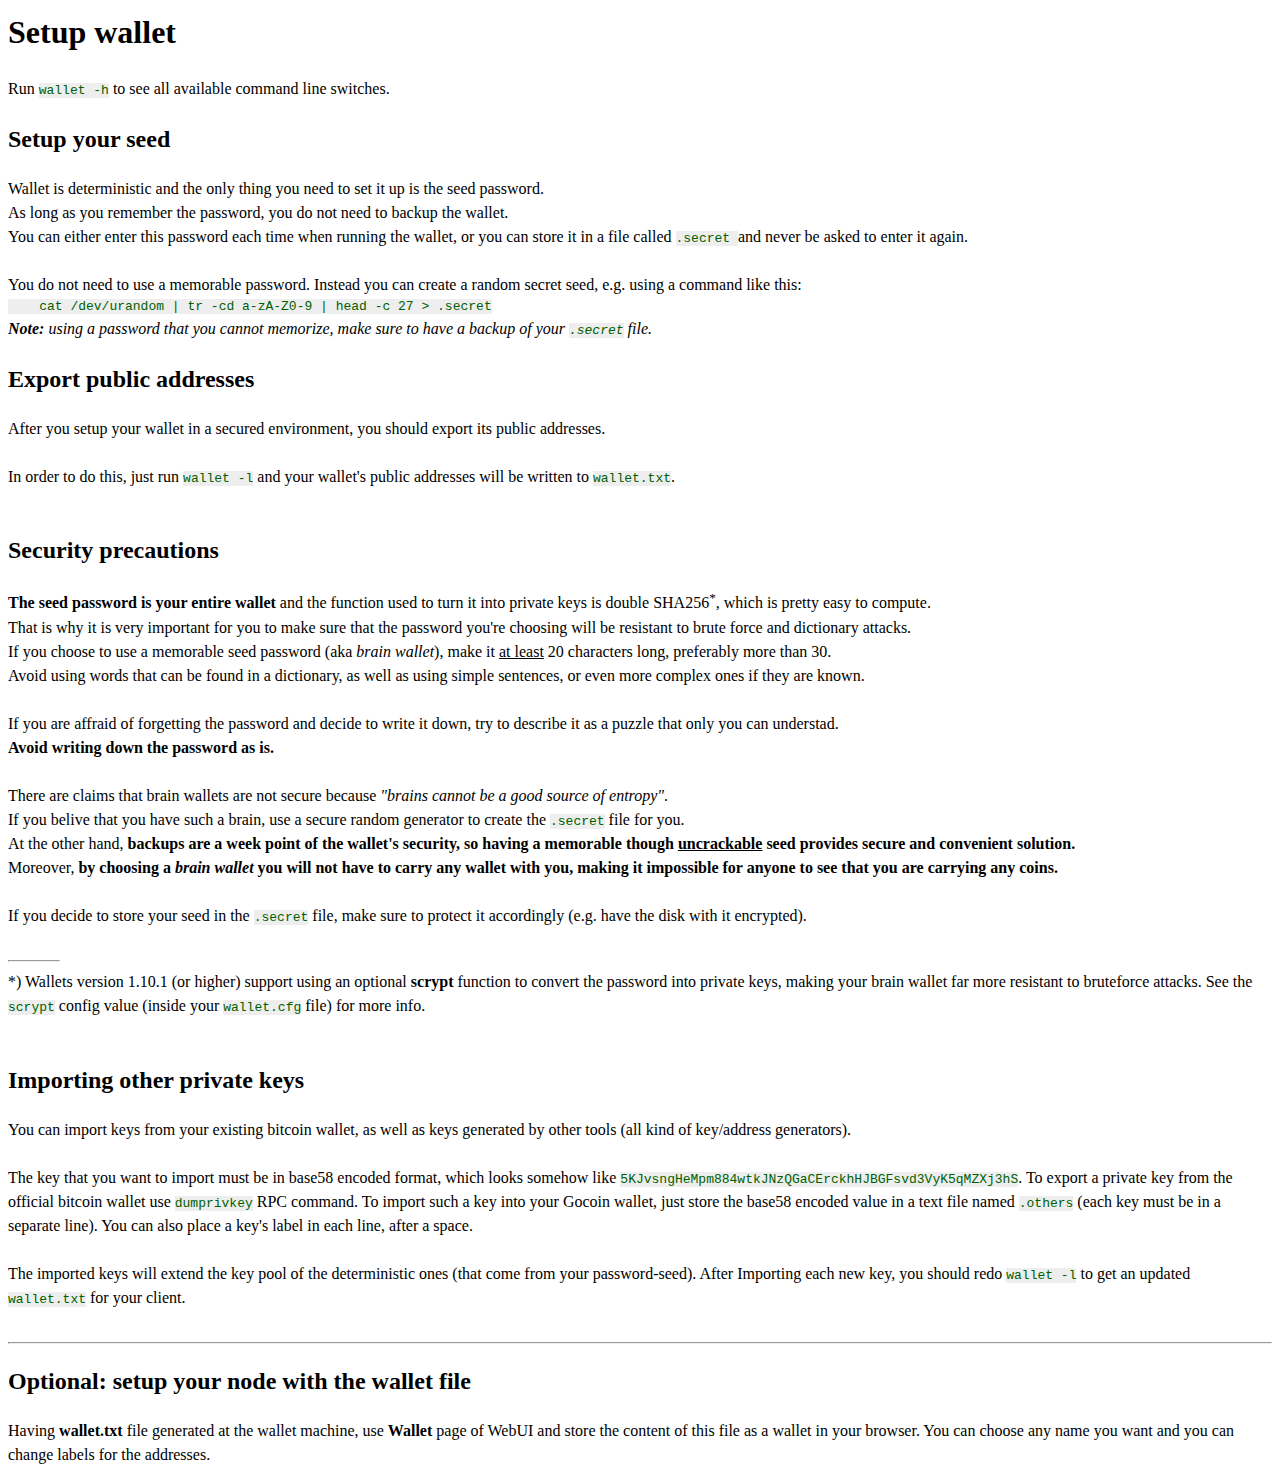
<file: gocoin_manual_wallet.html>
<html>
<head>
<link rel="stylesheet" href="style.css" type="text/css">
</head>
<body>
<h1>Setup wallet</h1>
Run <code>wallet -h</code> to see all available command line switches.
<br>

<h2>Setup your seed</h2>
Wallet is deterministic and the only thing you need to set it up is the seed password.<br>
As long as you remember the password, you do not need to backup the wallet.<br>
You can either enter this password each time when running the wallet, or you can store it in a file called <code>.secret </code>and never be asked to enter it again.<br>
<br>

You do not need to use a memorable password. Instead you can create a random secret seed, e.g. using a command like this:<br>
<code>&nbsp;&nbsp;&nbsp;&nbsp;cat /dev/urandom | tr -cd a-zA-Z0-9 | head -c 27 &gt; .secret</code><br>
<i><b>Note:</b> using a password that you cannot memorize, make sure to have a backup of your <code>.secret</code> file. </i>
<i><br>
</i>
<h2>Export public addresses</h2>
After you setup your wallet in a secured environment, you should export its public addresses.<br>
<br>
In order to do this, just run <code>wallet -l</code> and your wallet's public addresses will be written to <code>wallet.txt</code>.<br>
<br>


<h2>Security precautions</h2>

<b>The seed password is your entire wallet</b> and the function used to turn it into private keys is double SHA256<sup>*</sup>, which is pretty easy to compute.<br>
That is why it is very important for you to make sure that the password you're choosing will be resistant to brute force and dictionary attacks.<br>
If you choose to use a memorable seed password (aka <i>brain wallet</i>),
make it <u>at least</u> 20 characters long, preferably more than 30.<br>
Avoid using words that can be found in a dictionary, as well as using simple sentences, or even more complex ones if they are known.<br>
<br>
If you are affraid of forgetting the password and decide to write it down,
try to describe it as a puzzle that only you can understad.<br>
<b>Avoid writing down the password as is.</b><br>
<br>

There are claims that brain wallets are not secure because <i>"brains cannot be a good source of entropy"</i>.<br>
If you belive that you have such a brain, use a secure random generator to create the <code>.secret</code> file for you.<br>
At the other hand, <b>backups are a week point of the wallet's security, so having a memorable though <u>uncrackable</u> seed provides secure and convenient solution.</b> <br>
Moreover, <b>by choosing a <i>brain wallet</i> you will not have to carry any wallet with you, making it impossible for anyone to see that you are carrying any coins.</b><br>
<br>
If you decide to store your seed in the <code>.secret</code> file, make sure to protect it accordingly (e.g. have the disk with it encrypted).<br>
<br>
<hr width="50" align="left">
*) Wallets version 1.10.1 (or higher) support using an optional <b>scrypt</b> function to convert the password into private keys,
    making your  brain wallet far more resistant to bruteforce attacks.
    See the <code>scrypt</code> config value (inside your <code>wallet.cfg</code> file) for more info.<br>
<br>

<h2>Importing other private keys</h2>
You can import keys from your existing bitcoin wallet, as well as keys generated by other tools (all kind of key/address generators).<br>
<br>

The key that you want to import must be in base58 encoded format, which looks somehow like <code>5KJvsngHeMpm884wtkJNzQGaCErckhHJBGFsvd3VyK5qMZXj3hS</code>. To export a private key from the official bitcoin wallet use <code>dumprivkey</code> RPC command. To import such a key into your Gocoin wallet, just store the base58 encoded value in a text file named <code>.others</code> (each key must be in a separate line). You can also place a key's label in each line, after a space.<br>
<br>

The imported keys will extend the key pool of the deterministic ones (that come from your password-seed). After Importing each new key, you should redo <code>wallet -l</code> to get an updated <code>wallet.txt</code> for your client.

<br>

<br>

<hr>

<h2>Optional: setup your node with the wallet file</h2>
Having <b>wallet.txt</b> file generated at the wallet machine, use <b>Wallet</b> page of WebUI and store the content of
this file as a wallet in your browser. You can choose any name you want and you can change labels for the addresses.
</body>
</html>
</file>
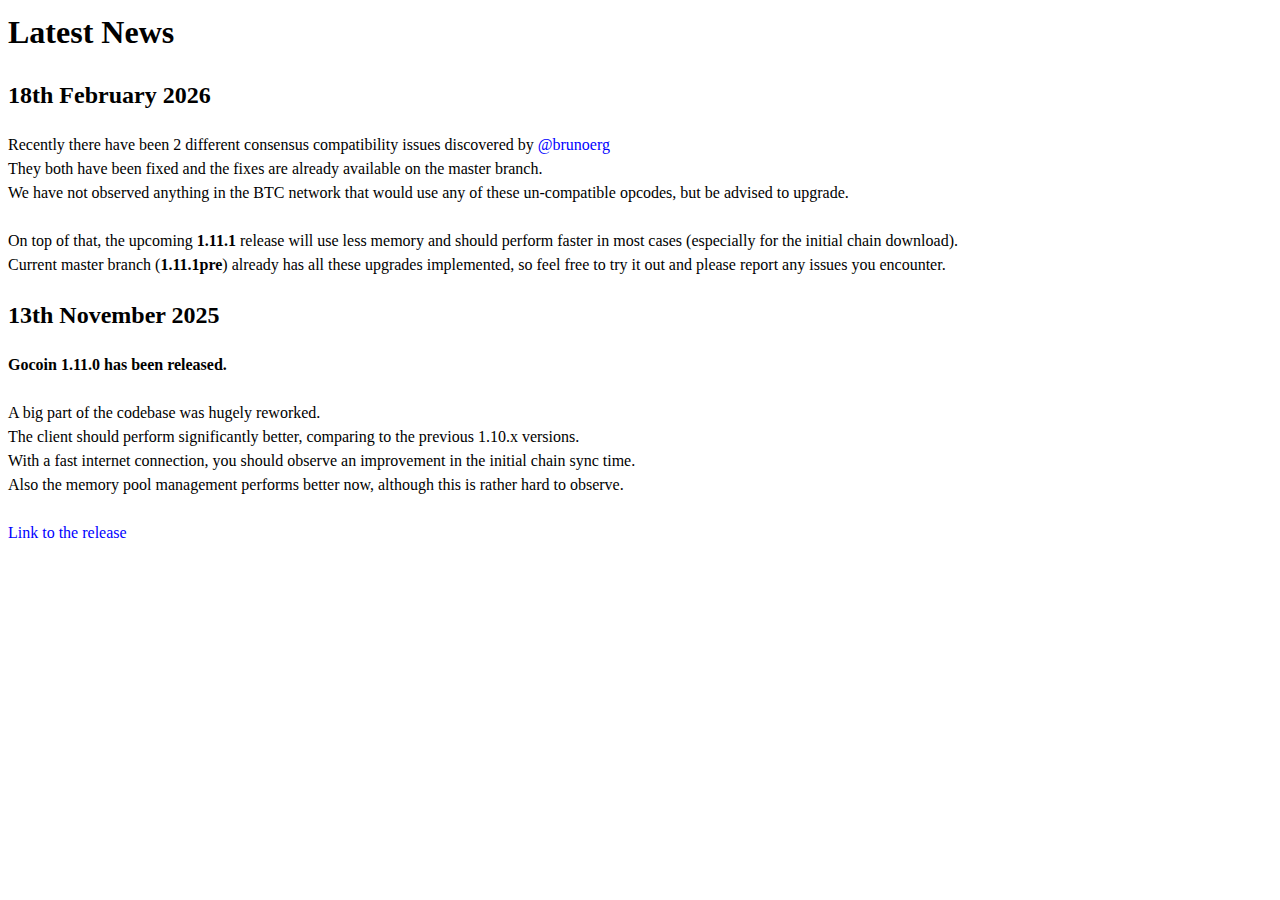
<file: gocoin_news.html>
<html>
<head>
<link rel="stylesheet" href="style.css" type="text/css">
</head>
<body>
<h1>Latest News</h1>
<h2>18th February 2026</h2>
Recently there have been 2 different consensus compatibility issues 
discovered by <a href="https://github.com/brunoerg">@brunoerg</a><br>
They both have been fixed and the fixes are already available on the master branch.<br>
We have not observed anything in the BTC network that would use any of these un-compatible
opcodes, but be advised to upgrade. <br>
<br>
On top of that, the upcoming <b>1.11.1</b> release will use less memory and should perform faster
in most cases (especially for the initial chain download).<br>
Current master branch (<b>1.11.1pre</b>) already has all these upgrades implemented,
so feel free to try it out and please report any issues you encounter.<br>

<h2>13th November 2025</h2>
<b>Gocoin 1.11.0 has been released.</b><br>
<br>
A big part of the codebase was hugely reworked.<br>
The client should perform significantly better, comparing to the previous 1.10.x versions.<br>
With a fast internet connection, you should observe an improvement in the initial chain sync time.<br>
Also the memory pool management performs better now, although this is rather hard to observe.<br>
<br>
<a href="https://github.com/piotrnar/gocoin/releases/tag/1.11.0" target="_blank">Link to the release</a>

</body>
</html>
</file>
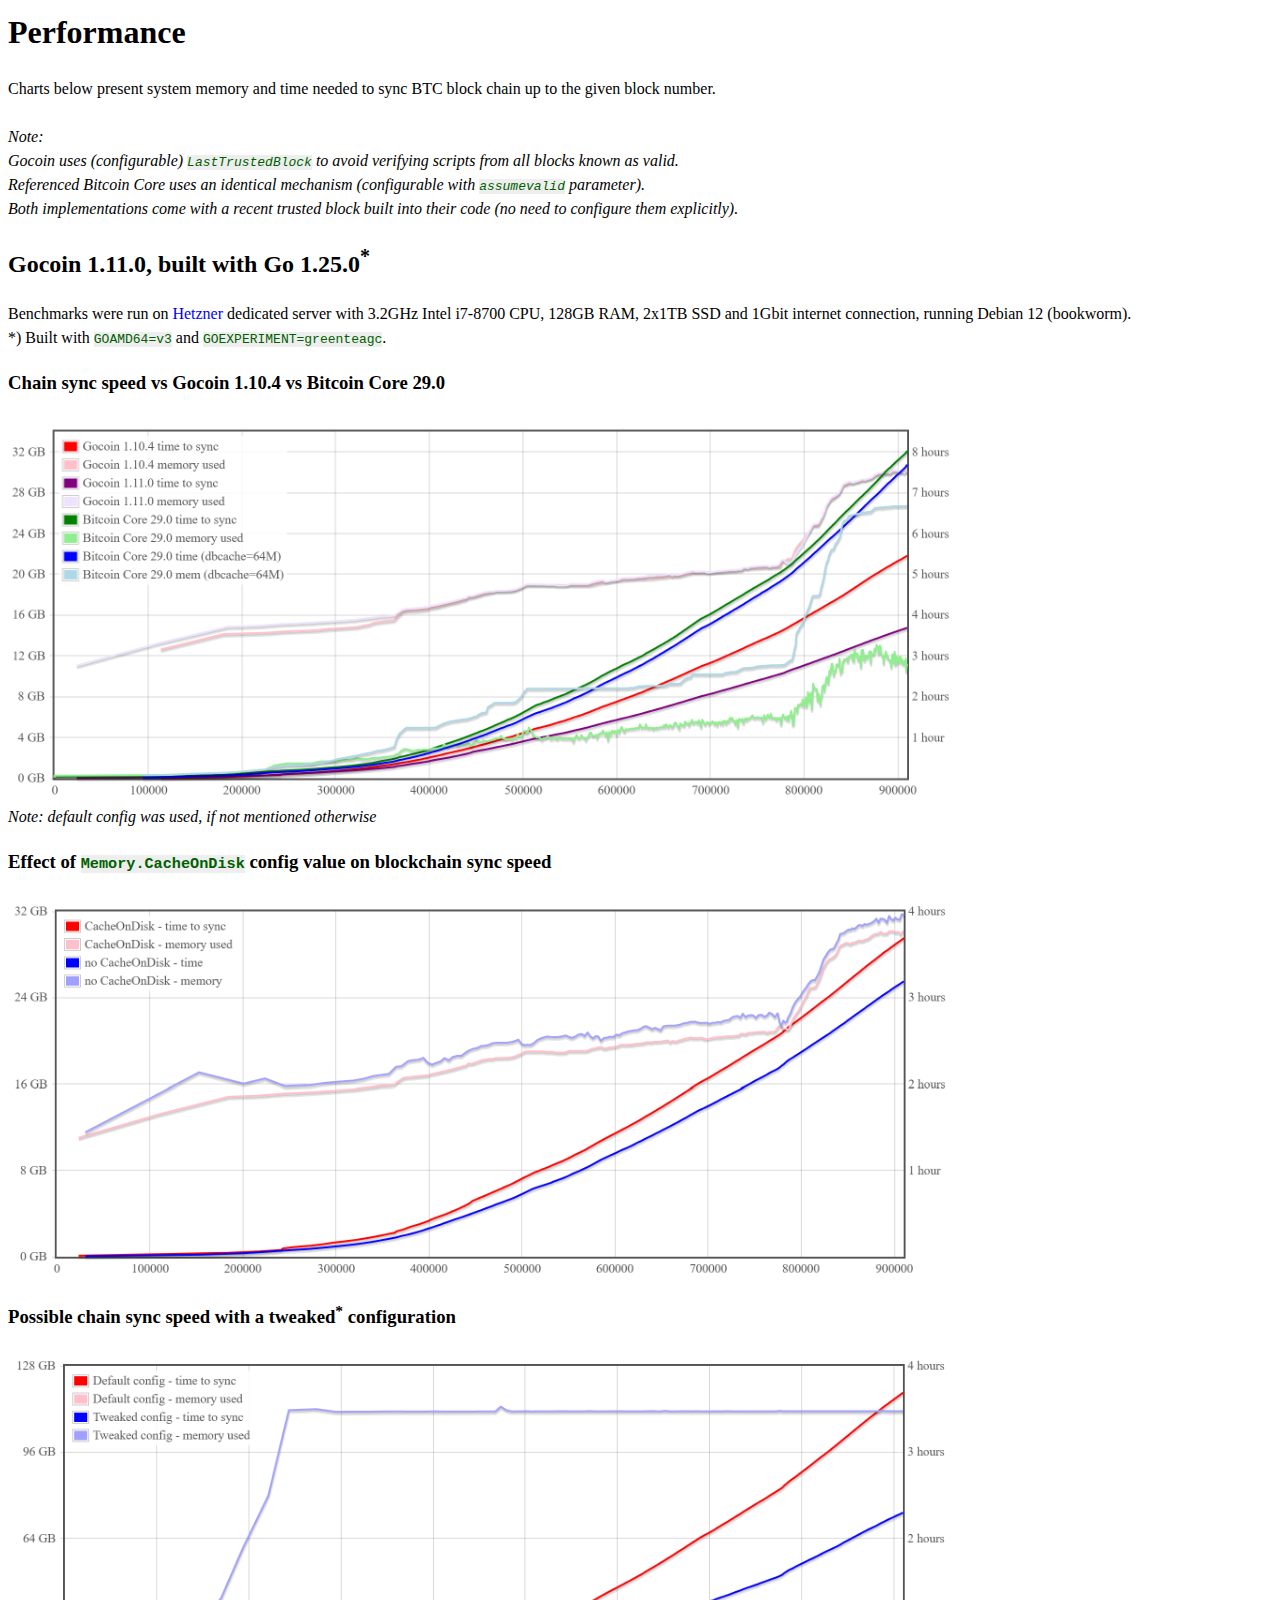
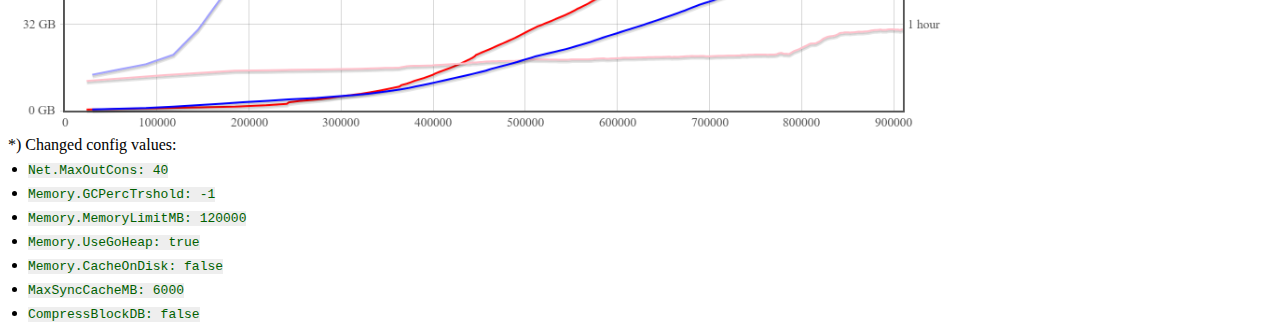
<file: gocoin_performance.html>
<html>
<head>
<link rel="stylesheet" href="style.css" type="text/css">
</head>
<body>
<h1>Performance</h1>

Charts below present system memory and time needed to sync BTC block chain up to the given block number.<br>
<br>
<i>Note:<br>
Gocoin uses (configurable) <code>LastTrustedBlock</code> to avoid verifying scripts from all blocks known as valid.<br>
Referenced Bitcoin Core uses an identical mechanism (configurable with <code>assumevalid</code> parameter).<br>
Both implementations come with a recent trusted block built into their code (no need to configure them explicitly).<br></i>

<h2>Gocoin 1.11.0</b>, built with Go 1.25.0<sup>*</sup></h2>

Benchmarks were run on <a href="https://hetzner.com">Hetzner</a> dedicated server
with 3.2GHz Intel i7-8700 CPU, 128GB RAM, 2x1TB SSD and 1Gbit internet connection,
running Debian 12 (bookworm).<br>

*) Built with <code>GOAMD64=v3</code> and <code>GOEXPERIMENT=greenteagc</code>.<br>

<h3>Chain sync speed vs Gocoin 1.10.4 vs Bitcoin Core 29.0</h3>
<img src="quick_sync_gocoin_vs_core_aug25.png" width="75%"><br>
<i>Note: default config was used, if not mentioned otherwise</i><br>

<h3>Effect of <code>Memory.CacheOnDisk</code> config value on blockchain sync speed</h3>

<img src="2508-fi-cod_effect.png" width="75%"><br>

<h3>Possible chain sync speed with a tweaked<sup>*</sup> configuration</h3>
<img src="2508-fi-twaek_effect.png" width="75%"><br>
*) Changed config values:<br>
<ul>
 <li><code>Net.MaxOutCons: 40</code><br>
 <li><code>Memory.GCPercTrshold: -1</code><br>
 <li><code>Memory.MemoryLimitMB: 120000</code><br>
 <li><code>Memory.UseGoHeap: true</code><br>
 <li><code>Memory.CacheOnDisk: false</code><br>
 <li><code>MaxSyncCacheMB: 6000</code><br>
 <li><code>CompressBlockDB: false</code><br>
</ul>
<!--
<h2>Gocoin 1.10.1</b>, built with Go 1.18.3</h2>

<h3>Dedicated server with 3.4GHz Intel i7-6700 CPU and HDD</h3>

With comparision to Bitcoin Core 23.0:<br>
<img src="de_gocoin_vs_core.png" width="75%"><br>
<i>Both the clients were using their default configuration.</i><br>

<h3>Dedicated server with 3.6GHz Intel i7-7700 CPU and SSD</h3>

<h4>Default config:</h4>
<img src="d3_quick.png" width="75%"><br>
Time needed to re-build UTXO database from blocks stored on the disk: <b>1.2 hours</b>
<i>(up to block #700000)</i><br>

<h4>Tweaked config:</h4>
<img src="d3_turbo.png" width="75%"><br>
Changed config values:<br>
<ul>
 <li><code>Net.ListenTCP: false</code><br>
 <li><code>Net.MaxOutCons: 20</code><br>
 <li><code>Memory.GCPercTrshold: 300</code><br>
 <li><code>Memory.UseGoHeap: true</code><br>
 <li><code>Memory.CacheOnDisk: false</code><br>
 <li><code>AllBalances.AutoLoad: false</code><br>
 <li><code>Stat.NoCounters: true</code><br>
</ul>

<h3>Dedicated server with 3.4GHz Intel i7-6700 CPU and SSD</h3>
<h4>Default config:</h4>
<img src="dd_quick.png" width="75%"><br>
Time needed to re-build UTXO database from blocks stored on the disk: <b>1.3 hours</b>
<i>(up to block #700000)</i><br>

<h3>Dedicated server with 3.4GHz Intel i7-4770 CPU and HDD</h3>
<h4>Default config:</h4>
<img src="fin_quick.png" width="75%"><br>
Time needed to re-build UTXO database from blocks stored on the disk: <b>1.4 hours</b>
<i>(up to block #700000)</i><br>

<h4>Tweaked config:</h4>
<img src="fin_turbo.png" width="75%"><br>
Time needed to re-build UTXO database from blocks stored on the disk: <b>1.3 hours</b>
<i>(up to block #700000)</i><br>
Changed config values:<br>
<ul>
 <li><code>Net.ListenTCP: false</code><br>
 <li><code>Net.MaxOutCons: 20</code><br>
 <li><code>Memory.GCPercTrshold: 100</code><br>
 <li><code>Memory.UseGoHeap: true</code><br>
 <li><code>Memory.CacheOnDisk: false</code><br>
 <li><code>AllBalances.AutoLoad: false</code><br>
 <li><code>Stat.NoCounters: true</code><br>
</ul>

<h2>Gocoin 1.10.0</b>, built with Go 1.17.3</h2>

<h3>Dedicated server with 3.5GHz Xeon E3-1270 v3 CPU and SSD</h3>
<h4>Default config:</h4>
<img src="dw32_quick.png" width="75%"><br>
Time needed to re-build UTXO database from blocks stored on the disk: <b>1.6 hours</b>
<i>(up to block #700000)</i><br>

<h3>Dedicated server with two 1.7GHz Xeon E5-2650L v2 CPUs and HDD</h3>
<h4>Default config:</h4>
<img src="rep_quick.png" width="75%"><br>
Time needed to re-build UTXO database from blocks stored on the disk: <b>2.6 hours</b>
<i>(up to block #700000)</i><br>
-->
</body>
</html>
</file>
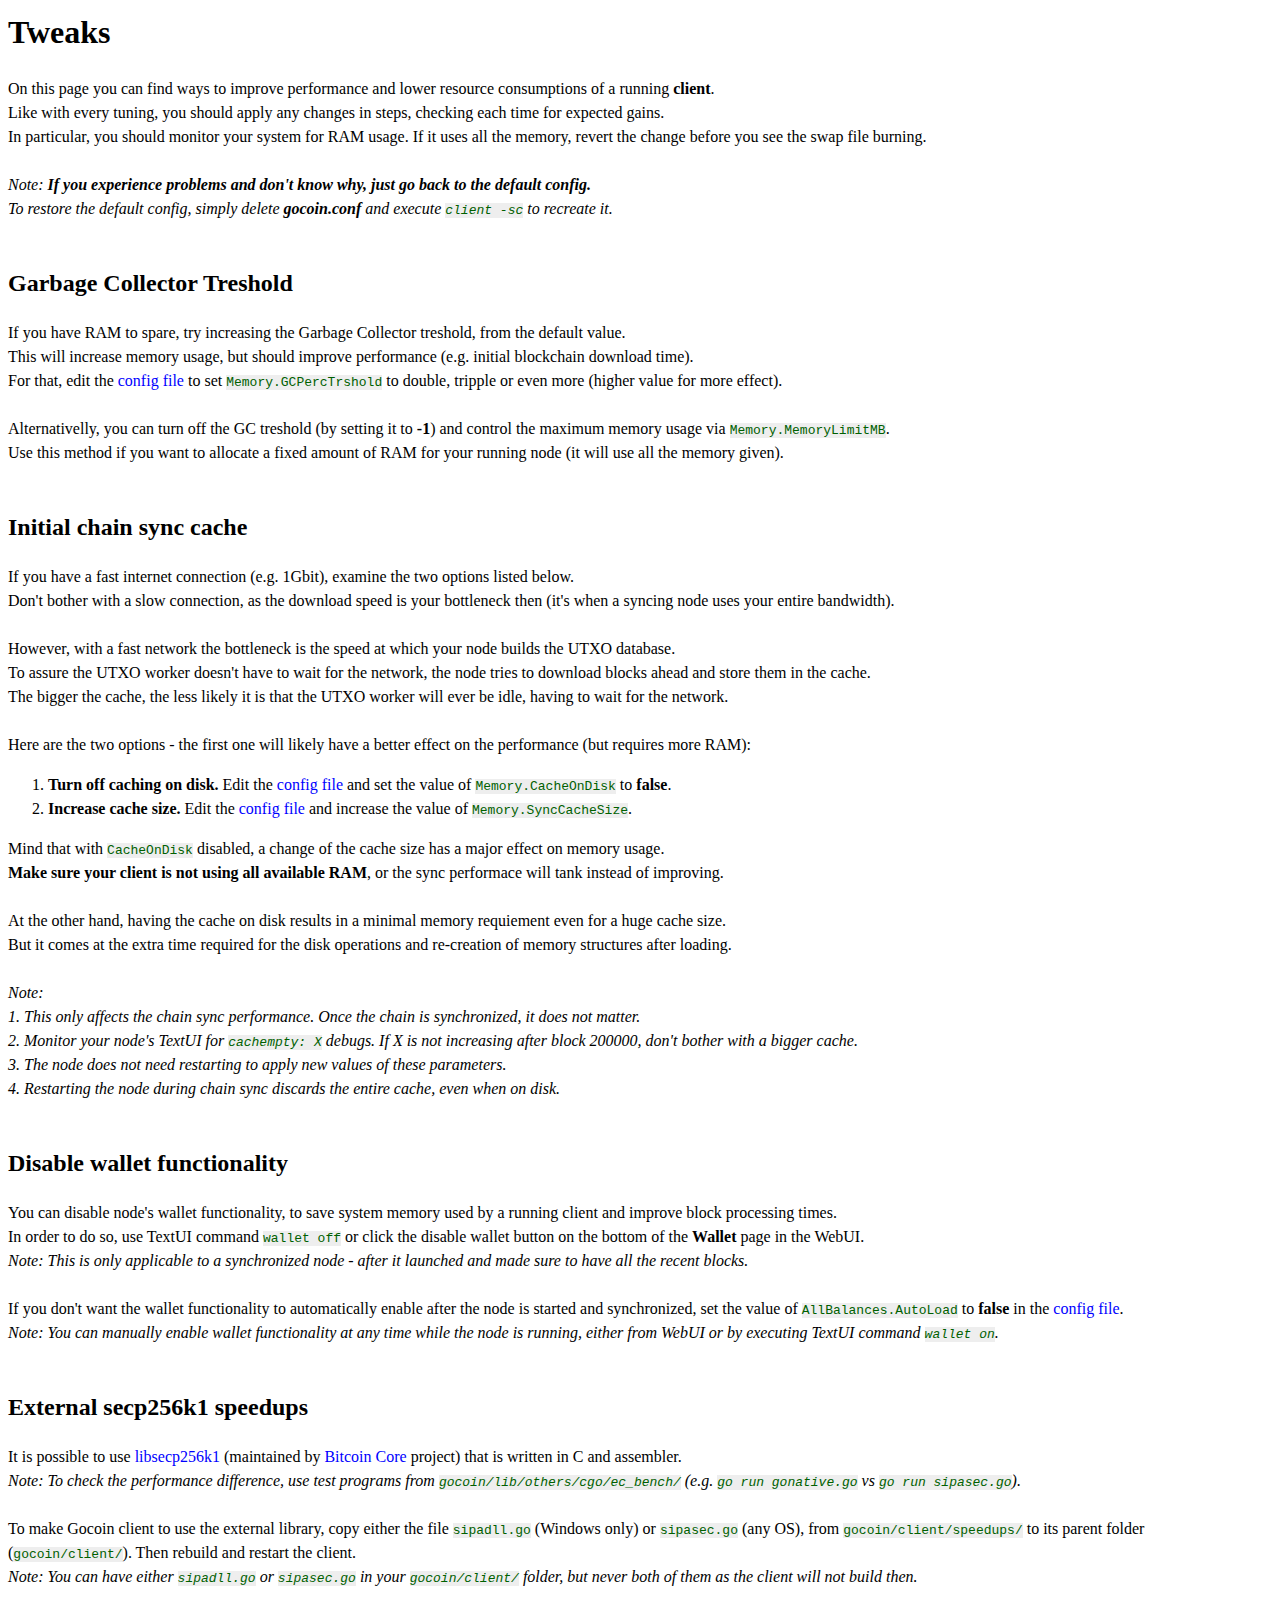
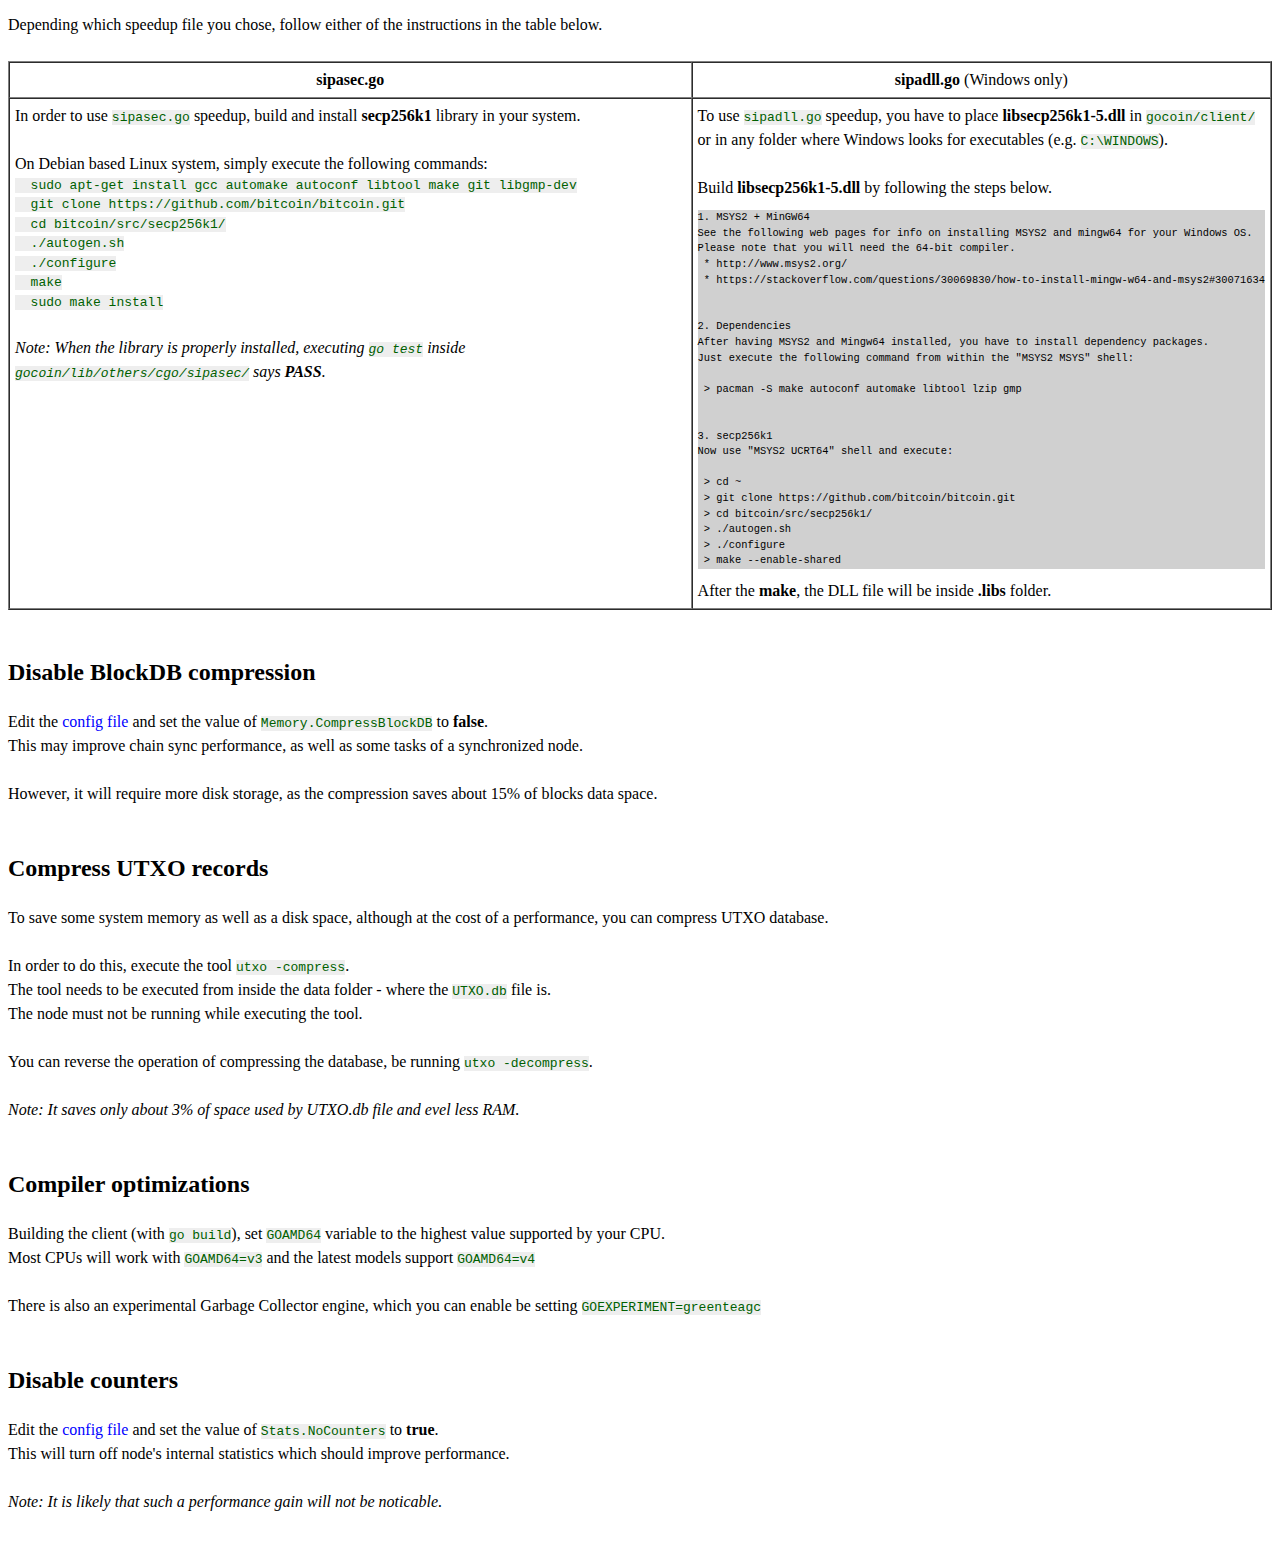
<file: gocoin_tweaks.html>
<html>
<head>
<link rel="stylesheet" href="style.css" type="text/css">
</head>
<body>
<h1>Tweaks</h1>
On this page you can find ways to improve performance and lower resource consumptions of a running <b>client</b>.<br>
Like with every tuning, you should apply any changes in steps, checking each time for expected gains.<br>
In particular, you should monitor your system for RAM usage.
If it uses all the memory, revert the change before you see the swap file burning.<br>
<br>
<i>Note: <b>If you experience problems and don't know why, just go back to the default config.</b><br>
To restore the default config, simply delete <b>gocoin.conf</b> and execute <code>client -sc</code>
to recreate it.
</i><br>
<br>

<a name="gc"></a>
<h2>Garbage Collector Treshold</h2>
If you have RAM to spare, try increasing the Garbage Collector treshold, from the default value.<br>
This will increase memory usage, but should improve performance
(e.g. initial blockchain download time).<br>
For that, edit the <a href="gocoin_manual_config.html">config file</a> to set
<code>Memory.GCPercTrshold</code> to double, tripple or even more (higher value for more effect).<br>
<br>
Alternativelly, you can turn off the GC treshold (by setting it to <b>-1</b>) and control
the maximum memory usage via <code>Memory.MemoryLimitMB</code>.<br>
Use this method if you want to allocate a fixed amount of RAM for your running node
(it will use all the memory given).<br>
<br>

<a name="cache"></a>
<h2>Initial chain sync cache</h2>

If you have a fast internet connection (e.g. 1Gbit), examine the two options listed below.<br>
Don't bother with a slow connection, as the download speed is your bottleneck then
(it's when a syncing node uses your entire bandwidth).<br>
<br>
However, with a fast network the bottleneck is the speed at which your node builds the UTXO database.<br>
To assure the UTXO worker doesn't have to wait for the network,
the node tries to download blocks ahead and store them in the cache.<br>
The bigger the cache, the less likely it is that the UTXO worker will ever be idle, having to wait for the network.<br>
<br>
Here are the two options - the first one will likely have a better effect on the performance (but requires more RAM):<br>
<ol>
<li><b>Turn off caching on disk.</b> Edit the <a href="gocoin_manual_config.html">config file</a> and set the value of <code>Memory.CacheOnDisk</code> to <b>false</b>.</li>
<li><b>Increase cache size.</b> Edit the <a href="gocoin_manual_config.html">config file</a> and increase the value of <code>Memory.SyncCacheSize</code>.</li>
</ol>
Mind that with <code>CacheOnDisk</code> disabled, a change of the cache size has a major effect on memory usage.<br>
<b>Make sure your client is not using all available RAM</b>, or the sync performace will tank instead of improving.<br>
<br>
At the other hand, having the cache on disk results in a minimal memory requiement even for a huge cache size.<br>
But it comes at the extra time required for the disk operations and re-creation of memory structures after loading.<br>
<br>
<i>Note:<br>
1. This only affects the chain sync performance. Once the chain is synchronized, it does not matter.<br>
2. Monitor your node's TextUI for <code>cachempty: X</code> debugs. If X is not increasing after block 200000, don't bother with a bigger cache.<br>
3. The node does not need restarting to apply new values of these parameters.<br>
4. Restarting the node during chain sync discards the entire cache, even when on disk.</i><br>
<br>

<a name="wallet"></a>
<h2>Disable wallet functionality</h2>

You can disable node's wallet functionality, to save system memory used by a running client
and improve block processing times.<br>
In order to do so, use TextUI command <code>wallet off</code> or click the disable wallet button on the bottom of the <b>Wallet</b> page in the WebUI.<br>
<i>Note: This is only applicable to a synchronized node -
after it launched and made sure to have all the recent blocks.<br></i>
<br>

If you don't want the wallet functionality to automatically enable after the node is started and synchronized,
set the value of <code>AllBalances.AutoLoad</code> to <b>false</b> in the
<a href="gocoin_manual_config.html">config file</a>.<br>
<i>Note: You can manually enable wallet functionality at any time while the node is running,
either from WebUI or by executing TextUI command <code>wallet on</code>.</i><br>
<br>
<a name="libsecp256k1"></a>
<h2>External secp256k1 speedups</h2>

It is possible to use <a target="_blank" href="https://github.com/bitcoin/bitcoin/tree/master/src/secp256k1">libsecp256k1</a>
(maintained by <a target="_blank" href="https://github.com/bitcoin/bitcoin/">Bitcoin Core</a> project)
that is written in C and assembler.<br>
<i>Note: To check the performance difference, use test programs from <code>gocoin/lib/others/cgo/ec_bench/</code>
 (e.g. <code>go run gonative.go</code> vs <code>go run sipasec.go</code>).</i><br>
<br>

To make Gocoin client to use the external library, copy either the file
<code>sipadll.go</code> (Windows only) or <code>sipasec.go</code> (any OS),
from <code>gocoin/client/speedups/</code> to its parent folder (<code>gocoin/client/</code>).
Then rebuild and restart the client.<br>
<i>Note: You can have either <code>sipadll.go</code> or <code>sipasec.go</code> in your
<code>gocoin/client/</code> folder, but never both of them as the client will not build then.</i><br>
<br>
Depending which speedup file you chose, follow either of the instructions in the table below.<br>
<br>
<table border="1" cellpadding="5" cellspacing="0">
<tr>
    <td align="center" width="65%"><b>sipasec.go</b></td>
    <td align="center" width="35%"><b>sipadll.go</b> (Windows only)</td>
</tr>
<tr>

<td valign="top">
In order to use <code>sipasec.go</code> speedup, build and install <b>secp256k1</b> library in your system.<br>
<br>
On Debian based Linux system, simply execute the following commands:<br>

<code>&nbsp;&nbsp;sudo apt-get install gcc automake autoconf libtool make git libgmp-dev</code> <br>
<code>&nbsp;&nbsp;git clone https://github.com/bitcoin/bitcoin.git</code> <br>
<code>&nbsp;&nbsp;cd bitcoin/src/secp256k1/</code> <br>
<code>&nbsp;&nbsp;./autogen.sh</code> <br>
<code>&nbsp;&nbsp;./configure</code> <br>
<code>&nbsp;&nbsp;make</code> <br>
<code>&nbsp;&nbsp;sudo make install</code> <br>
<br>
<i>Note: When the library is properly installed, executing <code>go test</code> inside
<code>gocoin/lib/others/cgo/sipasec/</code> says <b>PASS</b>.</i>
</td>

<td valign="top">
To use <code>sipadll.go</code> speedup, you have to place <b>libsecp256k1-5.dll</b>
in <code>gocoin/client/</code> or in any folder where Windows looks for executables
(e.g. <code>C:\WINDOWS</code>).<br>
<br>
Build <b>libsecp256k1-5.dll</b> by following the steps below.
	
<pre>
1. MSYS2 + MinGW64
See the following web pages for info on installing MSYS2 and mingw64 for your Windows OS.
Please note that you will need the 64-bit compiler.
 * http://www.msys2.org/
 * https://stackoverflow.com/questions/30069830/how-to-install-mingw-w64-and-msys2#30071634


2. Dependencies
After having MSYS2 and Mingw64 installed, you have to install dependency packages.
Just execute the following command from within the "MSYS2 MSYS" shell:

 > pacman -S make autoconf automake libtool lzip gmp
 

3. secp256k1
Now use "MSYS2 UCRT64" shell and execute:

 > cd ~
 > git clone https://github.com/bitcoin/bitcoin.git
 > cd bitcoin/src/secp256k1/
 > ./autogen.sh
 > ./configure
 > make --enable-shared
</pre>	
After the <b>make</b>, the DLL file will be inside <b>.libs</b> folder.
</td>

</tr>
</table>
<br>

<a name="block-compr"></a>
<h2>Disable BlockDB compression</h2>
Edit the <a href="gocoin_manual_config.html">config file</a> and set the value of
<code>Memory.CompressBlockDB</code> to <b>false</b>.<br>
This may improve chain sync performance, as well as some tasks of a synchronized node.<br>
<br>
However, it will require more disk storage, as the compression saves about 15% of blocks data space.<br>
<br>

<a name="utxo-compr"></a>
<h2>Compress UTXO records</h2>
To save some system memory as well as a disk space, although at the cost of a performance, you can compress UTXO database.<br>
<br>
In order to do this, execute the tool <code>utxo -compress</code>.<br>
The tool needs to be executed from inside the data folder - where the <code>UTXO.db</code> file is.<br>
The node must not be running while executing the tool.<br>
<br>
You can reverse the operation of compressing the database, be running <code>utxo -decompress</code>.<br>
<br>
<i>Note: It saves only about 3% of space used by UTXO.db file and evel less RAM.</i><br>
<br>

<a name="compiler"></a>
<h2>Compiler optimizations</h2>
Building the client (with <code>go build</code>), set <code>GOAMD64</code> variable to the highest value supported by your CPU.<br>
Most CPUs will work with <code>GOAMD64=v3</code> and the latest models support <code>GOAMD64=v4</code><br>
<br>
There is also an experimental Garbage Collector engine, which you can enable be setting
<code>GOEXPERIMENT=greenteagc</code><br>
<br>

<a name="counters"></a>
<h2>Disable counters</h2>
Edit the <a href="gocoin_manual_config.html">config file</a> and set the value of <code>Stats.NoCounters</code> to <b>true</b>.<br>
This will turn off node's internal statistics which should improve performance.<br>
<br>
<i>Note: It is likely that such a performance gain will not be noticable.</i><br>
<br>


</body>
</html>
</file>
<file: style.css>
body {
	//font-family: Arial, Verdana, sans-serif;
	line-height:1.5;
}

td {
	line-height:1.5;
}

a {
	color:blue;
	text-decoration:none;
}

a:visited {
	color:blue;
	text-decoration:none;
}

a:hover {
	background-color:yellow;
}

a.selected {
	background-color:pink;
}

code {
	color: #006000;
	background-color: #eeeeee;
}

ul {
	padding-left:20px;
	margin-top:0px;
	margin-bottom:0px;
}

.cfg_name {
	font-family: monospace;
	font-weight: bold;
}

.cfg_type {
	font-weight: bold;
}

.cfg_info {
	font-style: italic;
}

pre {
	background-color:#d0d0d0;
	font-size:80%;
}

.bigger {
	font-size:120%;
}

tr.even {
	background-color:#fcfff8;
}
tr.odd {
	background-color:#f8f8ff;
}
</file>
